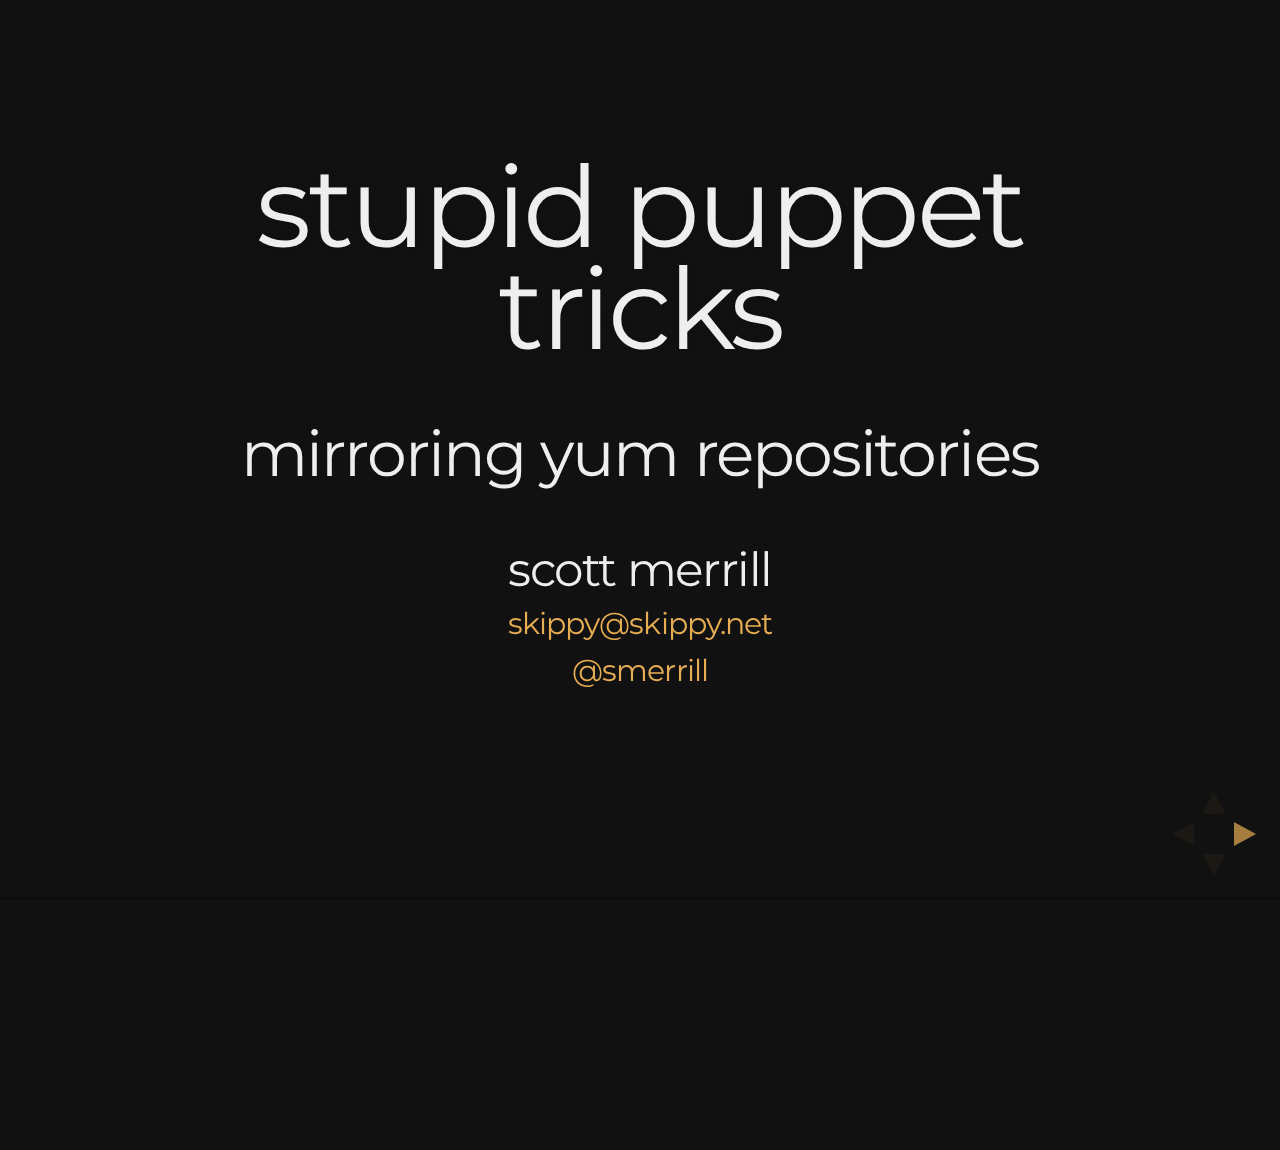
<file: centos-dojo-2014/index.html>
<!doctype html>
<html lang="en">

	<head>
		<meta charset="utf-8">

		<title>Stupid Puppet Tricks</title>

		<meta name="description" content="A presentation at the Cincinnati CentOS Dojo, 2014">
		<meta name="author" content="Scott Merrill">

		<meta name="apple-mobile-web-app-capable" content="yes" />
		<meta name="apple-mobile-web-app-status-bar-style" content="black-translucent" />

		<meta name="viewport" content="width=device-width, initial-scale=1.0, maximum-scale=1.0, user-scalable=no">

		<link rel="stylesheet" href="css/reveal.min.css">
		<link rel="stylesheet" href="css/theme/night.css" id="theme">

		<!-- For syntax highlighting -->
		<link rel="stylesheet" href="lib/css/zenburn.css">

		<!-- If the query includes 'print-pdf', include the PDF print sheet -->
		<script>
			if( window.location.search.match( /print-pdf/gi ) ) {
				var link = document.createElement( 'link' );
				link.rel = 'stylesheet';
				link.type = 'text/css';
				link.href = 'css/print/pdf.css';
				document.getElementsByTagName( 'head' )[0].appendChild( link );
			}
		</script>

		<!--[if lt IE 9]>
		<script src="lib/js/html5shiv.js"></script>
		<![endif]-->
	</head>

	<body>

		<div class="reveal">

			<!-- Any section element inside of this container is displayed as a slide -->
			<div class="slides">
							<section>
							<h1>stupid puppet tricks</h1>
							<p>&nbsp;</p>
							<h2>mirroring yum repositories</h2>
							<p>&nbsp;</p>
							<h3>scott merrill</h3>
							<h4><a href="mailto:skippy@skippy.net">skippy@skippy.net</a></h4>
							<h4><a href="https://twitter.com/smerrill">@smerrill</a></h4>
							</section>

							<section>
							<h1>about me</h1>
							<p>&nbsp;</p>
							<h2><a href="https://www.covermymeds.com/">CoverMyMeds</a></h2>
							<h4>automate all the things!</h4>
							<h4>puppet, red hat, apache, ruby</h4>
							</section>

							<section>
							<h1>the problem</h1>
							<h3>we want a local yum mirror</h3>
							</section>
							
							<section>
							<h2>devil's in the details</h2>
							<ul>
											<li>multiple repositories</li>
											<li>no EPEL dependency</li>
											<li>a web server</li>
											<li>maintainability</li>
											<li>reproducability</li>
							</ul>
							</section>

							<section>
							<h1>a solution!</h1>
							<p>&nbsp;</p>
							<h2>cron jobs</h2>
							</section>

							<section>
							<h1>cool, but . . .</h1>
							<ul>
											<li>too manual</li>
											<li>hard to repeat</li>
							</ul>
							</section>

							<section>
							<h1>a better solution!</h1>
							<h2><a href="http://www.puppetlabs.com/puppet">puppet</a></h2>
							</section>

							<section>
							<h1>break it down</h1>
							<ul>
											<li>smallest logical unit</li>
											<li>focus on reusability</li>
											<li>what about locally-populated repos?</li>
							</ul>
							</section>

							<section>
							<h1>reposync</h1>
							<ul>
											<li>puppet defined type</li>
											<li>parameters control options</li>
											<li>instantiate as needed</li>
											<li><code>/usr/bin/reposync</code> from <strong>yum-utils</strong> package</li>
											<li>mirrors remote repo to local directory</li>
									
							</ul>
							</section>

							<section>
							<h1>define</h1>
							<p>&nbsp;</p>
							<pre><code>define reposync (
  $path    = "/var/yumrepos/${name}",
  $owner   = root,
  $group   = root,
  $cache   = "/var/cache/reposync/${name}",
  $comps   = true,
  $gpg     = true,
  $newest  = false,
  $plugins = true,
  $source  = false,
  $hour    = 5,
  $minute  = 10,
)
{</code></pre>
							</section>

							<section>
							<h1>instantiate</h1>
							<p>&nbsp;</p>
							<pre><code>reposync { 'rhel-6-server':
  path   => '/pub/repos/rhel6',
  source => true,
  hour   => 4,
}</code></pre>
							</section>
							
							<section>
							<h1>look! a cron job</h1>
							<pre><code>  $cmd = "/usr/bin/reposync -r ${name} -p ${path} -e ${cache} -q"
  $args = "${_comps} ${_plugins} ${_gpg} ${_newest} ${_source}"

  cron { "reposync-${name}":
    ensure  => present,
    command => "${cmd} ${args}",
    hour    => $hour,
    minute  => $minute,
    user    => $owner,
  }</code></pre>
							</section>

							<section>
							<h1>creatrepo</h1>
							<ul>
											<li>puppet defined type</li>
											<li>parameters control options</li>
											<li>instantiate as needed</li>
											<li><code>/usr/bin/createrepo</code> from <strong>createrepo</strong> package</li>
											<li>creates repo metadata</li>
							</ul>
							</section>

							<section>
							<h1>define</h1>
							<p>&nbsp;</p>
							<pre><code>define createrepo (
  $path    = "/var/repo/${name}",
  $cache   = "/var/cache/createrepo/${name}",
  $owner   = root,
  $group   = root,
  $workers = $::processorcount,
  $hour    = 6,
  $minute  = 15,
) {</code></pre>
							</section>

							<section>
							<h1>instantiate</h1>
							<p>&nbsp;</p>
							<pre><code>createrepo { 'rhel-6-server':
  hour => 2,
}</code></pre>
							</section>
							
							<section>
							<h1>another cron job!</h1>
							<pre><code>  $cmd = '/usr/bin/createrepo'
  $args = "-q -c ${cache} --simple-md-filenames --deltas --workers ${workers}"

  cron { "update-createrepo-${name}":
    command => "${cmd} ${args} --update ${path}",
    user    => $owner,
    hour    => $hour,
    minute  => $minute,
  }</code></pre>
							</section>
							
							<section>
							<h1>web server</h1>
							<ul>
											<li><a href="https://forge.puppetlabs.com/puppetlabs/apache">https://forge.puppetlabs.com/puppetlabs/apache</a></li>
											<li>Officially supported module:<br />
											<a href="https://forge.puppetlabs.com/support">https://forge.puppetlabs.com/supported</a></li>
							</ul>
							<pre><code>apache::vhost { $::fqdn:
  access_log_file    => "${::fqdn}.log",
  docroot            => '/pub/repos',
  servername         => $::fqdn,
}</code></pre>
							<h4>or nginx. . . </h4>
							</section>

							<section>
							<h1>rock and roll</h1>
							<h3>as many mirrors as we want!</h3>
							<pre><code>reposync { 'rhel-6-server':
  path   => '/pub/repos/rhel6',
  source => true,
  hour   => 4,
  minute => 15,
}

createrepo { 'rhel-6-server':
  hour   => 4,
  minute => 30,
}</code></pre>
							<h3>. . . just copy and paste . . .</h3>
							<h3>. . .and manually change some values . . .</h3>
							</section>

							<section>
							<h1>shortcomings</h1>
							<ul>
								<li>lots of redundancy</li>
								<li>lots of fiddling</li>
								<li>hard to integrate with hiera</li>
								<li>not very puppet-y</li>
							</ul>
							</section>	

							<section>
							<h1>a better</h1>
							<h1>better solution</h1>
							</section>

							<section>
							<h1>more puppet-y</h1>
							<ul>
								<li>combine reposync and createrepo</li>
								<li>forget locally-populated repos</li>
								<li>more hiera friendly</li>
							</ul>
							</section>

							<section>
							<h1>repomirror</h1>
							<p>&nbsp;</p>
							<pre><code>define repomirror (
  $path       = "/var/repomirror/${name}",
  $owner      = root,
  $group      = root,
  $cache      = "/var/cache/repomirror/${name}",
  $arch       = $::architecture,
  $comps      = true,
  $delete     = false,
  $gpg        = true,
  $newest     = false,
  $norepopath = false,
  $plugins    = true,
  $source     = false,
  $workers    = $::processorcount,
  $hour       = 5,
  $minute     = 10,
) {</code></pre>
							</section>

							<section>
							<h1>one big cron job</h1>
							<p>&nbsp;</p>
							<pre><code>  $r_cmd = "/usr/bin/reposync -r ${name} -p ${path} -e ${cache} -q"
  $r_args = "-a ${arch} ${_comps} ${_delete} ${_gpg} ${_newest} ${_norepo} ${_plugins} ${_source}"

  $c_cmd = '/usr/bin/createrepo'
  $c_args = "-q -c ${cache} --simple-md-filenames --deltas --workers ${workers}"

  cron { "repomirror-${name}":
    ensure  => present,
    command => "${r_cmd} ${r_args} &amp;&amp; ${c_cmd} ${c_args} --update ${path}",
    hour    => $hour,
    minute  => $minute,
    user    => $owner,
  }</code></pre>
							</section>
							<section>
							<h1>hiera</h1>
							<p>&nbsp;</p>
							<pre><code>class yum_mirror ( $repos ) {
  validate_hash( $repos )
  create_resources( repomirror, $repos )
}
</code></pre>
							<pre><code>---
yum_mirror::repos:
  base:
    path: /pub/repos/centos6
    hour: 5
    minute: 15
  extras:
    path: /pub/repos/centos6-extras
    hour: 5
    minute: 30
</code></pre>
							</section>

							<section>
							<p><a href="https://github.com/covermymeds.com/puppet-repomirror">https://github.com/covermymeds/puppet-repomirror</a></p>
							</section>

							<section>
							<h1>thank you!</h1>
							</section>
			</div>

		</div>

		<script src="lib/js/head.min.js"></script>
		<script src="js/reveal.min.js"></script>

		<script>

			// Full list of configuration options available here:
			// https://github.com/hakimel/reveal.js#configuration
			Reveal.initialize({
				controls: true,
				progress: true,
				history: true,
				center: true,

				theme: Reveal.getQueryHash().theme, // available themes are in /css/theme
				transition: Reveal.getQueryHash().transition || 'default', // default/cube/page/concave/zoom/linear/fade/none

				// Parallax scrolling
				// parallaxBackgroundImage: 'https://s3.amazonaws.com/hakim-static/reveal-js/reveal-parallax-1.jpg',
				// parallaxBackgroundSize: '2100px 900px',

				// Optional libraries used to extend on reveal.js
				dependencies: [
					{ src: 'lib/js/classList.js', condition: function() { return !document.body.classList; } },
					{ src: 'plugin/markdown/marked.js', condition: function() { return !!document.querySelector( '[data-markdown]' ); } },
					{ src: 'plugin/markdown/markdown.js', condition: function() { return !!document.querySelector( '[data-markdown]' ); } },
					{ src: 'plugin/highlight/highlight.js', async: true, callback: function() { hljs.initHighlightingOnLoad(); } },
					{ src: 'plugin/zoom-js/zoom.js', async: true, condition: function() { return !!document.body.classList; } },
					{ src: 'plugin/notes/notes.js', async: true, condition: function() { return !!document.body.classList; } }
				]
			});

		</script>

	</body>
</html>
</file>
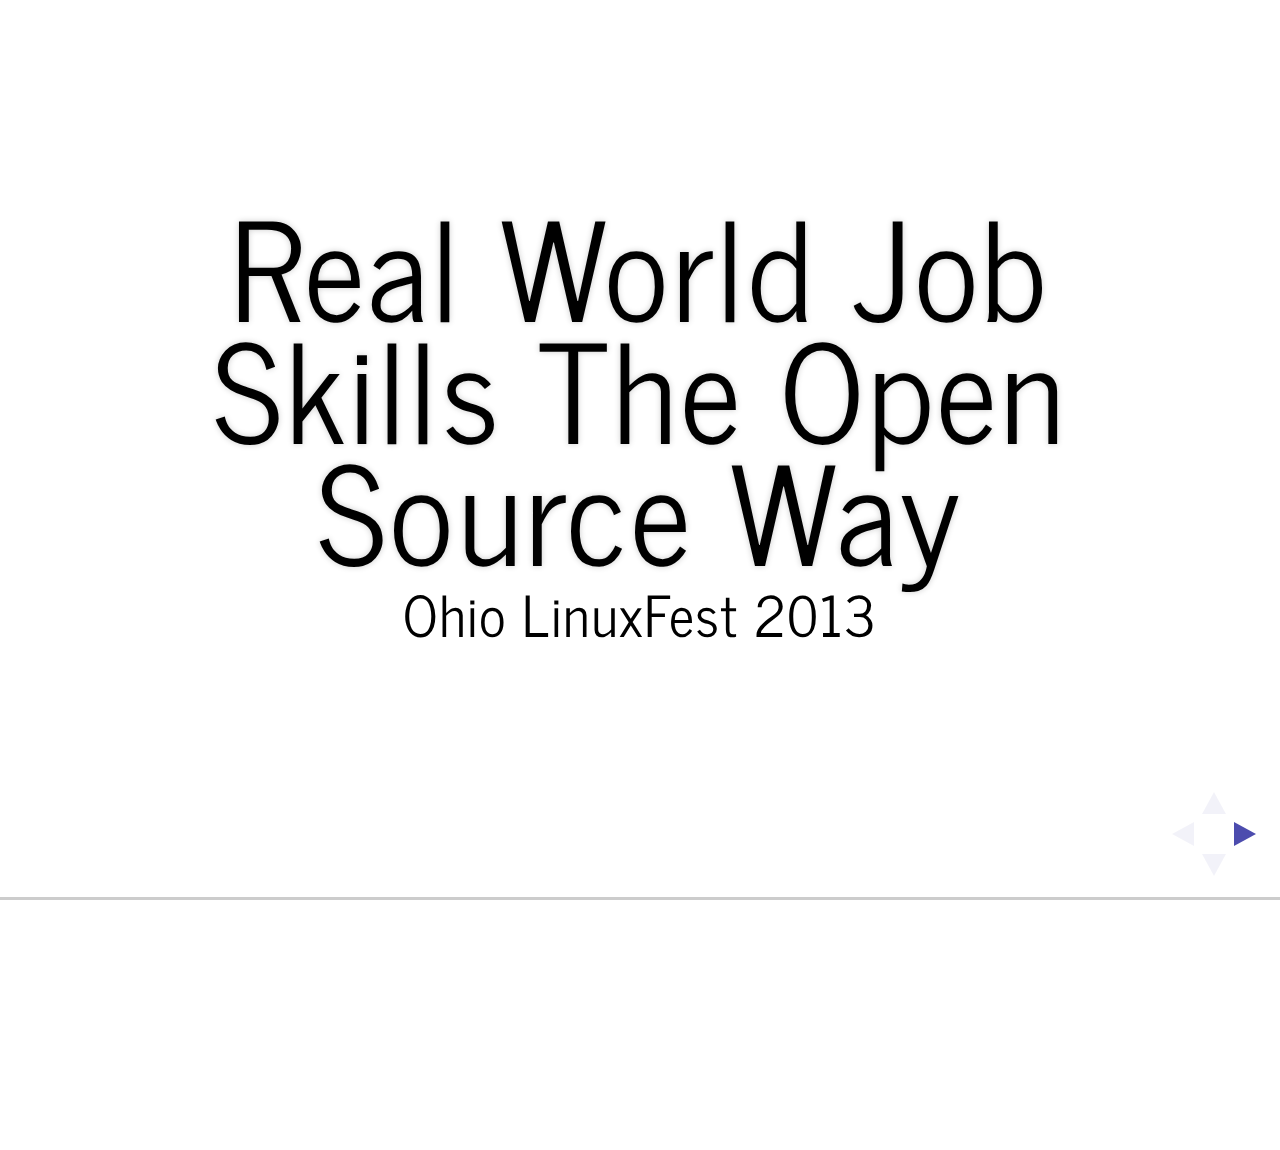
<file: OLF/2013/index.html>
<!doctype html>
<html lang="en">
<head>
	<meta charset="utf-8">
	<title>Real World Job Skills the Open Source Way</title>
	<meta name="description" content="Real World Job Skills the Open Source Way">
	<meta name="author" content="Scott Merrill">
	<meta name="apple-mobile-web-app-capable" content="yes" />
	<meta name="apple-mobile-web-app-status-bar-style" content="black-translucent" />
	<meta name="viewport" content="width=device-width, initial-scale=1.0, maximum-scale=1.0, user-scalable=no">
	<link rel="stylesheet" href="css/reveal.min.css">
	<link rel="stylesheet" href="css/theme/simple.css" id="theme">
	<!-- For syntax highlighting -->
	<link rel="stylesheet" href="lib/css/zenburn.css">
	<!-- If the query includes 'print-pdf', use the PDF print sheet -->
	<script>                        document.write( '<link rel="stylesheet" href="css/print/' + ( window.location.search.match( /print-pdf/gi ) ? 'pdf' : 'paper' ) + '.css" type="text/css" media="print">' );
	</script>
	<!--[if lt IE 9]>
	<script src="lib/js/html5shiv.js"></script>
	<![endif]-->
</head>
<body>
<div class="reveal">
<!-- Any section element inside of this container is displayed as a slide -->
<div class="slides">
<section>
<h1>Real World Job Skills The Open Source Way</h1>
<h3>Ohio LinuxFest 2013</h3>
</section>

<section>
<h1>Scott Merrill</h1>
<h2>skippy@skippy.net</h2>
<h2>@smerrill</h2>
</section>

<section>
<h1>About Me</h1>
<ul>
<li>Linux user since 1999</li>
<li>First recorded bug report: 2004</li>
<li>Bug reports -&gt; Documentation -&gt; Code</li>
<li>involved with COLUG and OLF</li>
<li>Linux engineer at Nationwide</li>
</ul>
</section>

<section>
<h1>Open Source</h1>
<h3>Yay!</h3>
	<aside class="notes">
	<ul>
	<li>So much technology</li>
	<li>Mainstream stuff: Linux, web, mobile</li>
	<li>Niches: embedded, even mainframe!</li>
	<li>lots of projects solving similar problems in very different ways</li>
	</ul>
</section>

<section>
<h1>Where to play</h1>
<p>&nbsp;</p>
<ul>
<li>Amazon EC2</li>
<li>Rackspace</li>
<li>Digital Ocean</li>
<li>VirtualBox</li>
<li>KVM</li>
</ul>
	<aside class="notes">
		<p>so many places to play with open source technologies</p>
	</aside>
</section>

<section>
<h1>No Excuse</h1>
<h3>Learn a little about a lot</h3>
<aside class="notes">
	<ul>
	<li>Sysadmins need to know a little SQL, a little programming</li>
	<li>Developers need to know a little Linux</li>
	<li>Specialization is good, generalization is better</li>
	</ul>
</aside>
</section>

<section>
<h1>Core</h1>
<h1>Competencies</h1>
<ul>
<li>Infrastructure</li>
<li>Development</li>
<li>Databases</li>
</ul>
</section>

<section>
	<section>
	<h2>Linux</h2>
	<h3> &gt; 250 distributions</h3>
	<aside class="notes">
		<ul>
		<li>Wikipedia lists more than 250 distinct Linux distributions</li>
		<li>Plus all the BSDs, and other free / open operating systems</li>
		</ul>
	</aside>
	</section>

	<section>
	<p>64 Studio </p>
	<p>ALT Linux </p>
	<p>AUSTRUMI </p>
	<p>Alpine Linux </p>
	<p>Annvix </p>
	<p>Antergos Linux </p>
	<p>Arch Linux </p>
	<p>ArchBang </p>
	<p>Asianux </p>
	<p>Atomix </p>
	</section>

	<section>
	<p>Aurora </p>
	<p>Aurora SPARC Linux </p>
	<p>BLAG Linux and GNU </p>
	<p>BackBox </p>
	<p>BackTrack </p>
	<p>Baltix </p>
	<p>BasicLinux </p>
	<p>Berry Linux </p>
	<p>Bharat Operating System Solutions </p>
	<p>Bifrost </p>
	</section>

	<section>
	<p>Billix </p>
	<p>BlankOn </p>
	<p>Bodhi Linux </p>
	<p>Buildix </p>
	<p>CRUX </p>
	<p>Caixa Mágica </p>
	<p>Calculate Linux </p>
	<p>Caldera OpenLinux </p>
	<p>Canaima </p>
	<p>CentOS </p>
	</section>

	<section>
	<p>Chakra Linux </p>
	<p>Chromium OS </p>
	<p>ClearOS </p>
	<p>Corel Linux </p>
	<p>Coyote Linux </p>
	<p>CrunchBang Linux </p>
	<p>DAVIX </p>
	<p>DD-WRT </p>
	<p>DNALinux </p>
	<p>DSLinux </p>
	</section>

	<section>
	<p>Damn Small Linux </p>
	<p>DeLi Linux </p>
	<p>Devil-Linux </p>
	<p>Dreamlinux </p>
	<p>ELinOS </p>
	<p>EasyPeasy </p>
	<p>EduLinux </p>
	<p>Edubuntu </p>
	<p>Element OS </p>
	<p>Elementary OS </p>
	</section>

	<section>
	<p>Elive </p>
	<p>Emmabuntüs </p>
	<p>Emnix </p>
	<p>EnGarde Secure Linux </p>
	<p>FREESCO </p>
	<p>Familiar Linux </p>
	<p>Feather Linux </p>
	<p>Fedora </p>
	<p>Fermi Linux LTS </p>
	<p>Finnix </p>
	</section>

	<section>
	<p>Foresight Linux </p>
	<p>Freespire </p>
	<p>Frugalware </p>
	<p>Frugalware Linux </p>
	<p>Fuduntu </p>
	<p>GeeXboX </p>
	<p>GendBuntu </p>
	<p>Gentoox </p>
	<p>Gibraltar </p>
	<p>GoboLinux </p>
	<p>Gobuntu </p>
	</section>

	<section>
	<p>Goobuntu </p>
	<p>Guadalinex </p>
	<p>HP Mi </p>
	<p>Hanthana </p>
	<p>Hikarunix </p>
	<p>HostGIS </p>
	<p>IPCop </p>
	<p>Impi Linux </p>
	<p>Instant WebKiosk </p>
	<p>Iskolinux </p>
	<p>Jlime </p>
	</section>

	<section>
	<p>Joli OS </p>
	<p>K12LTSP </p>
	<p>Kaella </p>
	<p>Kali Linux </p>
	<p>Kanotix </p>
	<p>Karoshi </p>
	<p>KateOS </p>
	<p>KnoppMyth </p>
	<p>Knopperdisk </p>
	<p>Knoppix </p>
	<p>Kororaa </p>
	</section>

	<section>
	<p>Kubuntu </p>
	<p>Kuki Linux </p>
	<p>Kurumin </p>
	<p>LEAF Project </p>
	<p>LOUD </p>
	<p>LiMux </p>
	<p>Lightweight Portable Security(LPS)[118] </p>
	<p>Linkat </p>
	<p>Linpus Linux </p>
	<p>Linspire </p>
	<p>Linux Deepin </p>
	</section>

	<section>
	<p>Linux Mint </p>
	<p>Linux Mint Debian Edition </p>
	<p>Linux Router Project </p>
	<p>LinuxBBQ </p>
	<p>LinuxMCE </p>
	<p>LinuxTLE </p>
	<p>LliureX </p>
	<p>Lubuntu </p>
	<p>Lunar Linux </p>
	<p>Lycoris Desktop/LX</p>
	<p>MAX </p>
	</section>

	<section>
	<p>MCC Interim Linux </p>
	<p>MEPIS </p>
	<p>Maemo </p>
	<p>Mageia </p>
	<p>Mandriva Linux </p>
	<p>Manjaro Linux </p>
	<p>MintPPC </p>
	<p>Miracle Linux </p>
	<p>MkLinux </p>
	<p>Mobilinux </p>
	<p>Moblin </p>
	</section>

	<section>
	<p>Molinux </p>
	<p>MontaVista Linux </p>
	<p>Moon OS </p>
	<p>MuLinux </p>
	<p>Musix GNU/Linux </p>
	<p>MythDora </p>
	<p>Mythbuntu </p>
	<p>NASLite </p>
	<p>Neopwn </p>
	<p>NepaLinux </p>
	<p>Netrunner </p>
	</section>

	<section>
	<p>Network Security Toolkit </p>
	<p>NimbleX </p>
	<p>Nitix </p>
	<p>Nova </p>
	<p>Ojuba Linux </p>
	<p>OpenGEU </p>
	<p>OpenWrt </p>
	<p>OpenZaurus </p>
	<p>Oracle Linux </p>
	<p>PCLinuxOS </p>
	<p>PS2 Linux </p>
	</section>

	<section>
	<p>Parabola GNU/Linux </p>
	<p>Pardus </p>
	<p>Parsix </p>
	<p>Pentoo </p>
	<p>Peppermint OS </p>
	<p>Pinguy OS </p>
	<p>Platypux </p>
	<p>Porteus </p>
	<p>Poseidon Linux </p>
	<p>Puppy Linux </p>
	<p>PureOS </p>
	</section>

	<section>
	<p>Qimo 4 Kids </p>
	<p>Qubes OS </p>
	<p>Red Flag Linux </p>
	<p>Red Hat Enterprise Linux </p>
	<p>Red Hat Linux </p>
	<p>Rocks Cluster Distribution </p>
	<p>Russian Fedora Remix </p>
	<p>Rxart </p>
	<p>SME Server </p>
	<p>SUSE Linux </p>
	<p>Sabayon Linux </p>
	</section>

	<section>
	<p>Sabily </p>
	<p>Sacix </p>
	<p>SalineOS </p>
	<p>Salix OS </p>
	<p>Scientific Linux </p>
	<p>Sentry Firewall </p>
	<p>Siduction </p>
	<p>Skolelinux </p>
	<p>Slackintosh </p>
	<p>Slamd64 </p>
	<p>Slax </p>
	</section>

	<section>
	<p>SliTaz GNU/Linux </p>
	<p>Smallfoot </p>
	<p>SmoothWall </p>
	<p>Softlanding Linux System </p>
	<p>SolusOS </p>
	<p>SolydXK </p>
	<p>Sorcerer </p>
	<p>Source Mage GNU/Linux </p>
	<p>Stable Hybrid Release </p>
	<p>Sunwah Linux </p>
	<p>Super OS </p>
	</section>

	<section>
	<p>SuperGamer </p>
	<p>Symphony OS </p>
	<p>SystemRescueCD </p>
	<p>TAILS </p>
	<p>Thinstation </p>
	<p>Tin Hat Linux </p>
	<p>Tinfoil Hat Linux </p>
	<p>Tiny Core Linux </p>
	<p>TinyMe </p>
	<p>Topologilinux </p>
	<p>Tor-ramdisk </p>
	</section>

	<section>
	<p>Trinity Rescue Kit </p>
	<p>Trisquel </p>
	<p>TrixBox </p>
	<p>Trustix </p>
	<p>Turbolinux </p>
	<p>TurnKey Linux Virtual Appliance Library </p>
	<p>UberStudent </p>
	<p>Ubuntu </p>
	<p>Ubuntu GNOME </p>
	<p>Ubuntu JeOS </p>
	<p>Ubuntu Mobile </p>
	</section>

	<section>
	<p>Ubuntu Netbook Edition </p>
	<p>Ubuntu Server </p>
	<p>Ubuntu Studio </p>
	<p>Ubuntu TV </p>
	<p>Ubuntu Touch </p>
	<p>Ubuntu for Android </p>
	<p>UbuntuKylin </p>
	<p>Ulteo </p>
	<p>Unity Linux </p>
	<p>Univention Corporate Server </p>
	<p>Ututo </p>
	</section>

	<section>
	<p>VectorLinux </p>
	<p>VidaLinux </p>
	<p>Vine Linux </p>
	<p>Vinux </p>
	<p>Vyatta </p>
	<p>Webconverger </p>
	<p>Wolvix </p>
	<p>Xange </p>
	<p>Xubuntu </p>
	<p>YOPER </p>
	<p>Yellow Dog Linux </p>
	</section>

	<section>
	<p>Yggdrasil Linux/GNU/X </p>
	<p>Zentyal </p>
	<p>Zenwalk </p>
	<p>ZevenOS </p>
	<p>ZipSlack </p>
	<p>aLinux </p>
	<p>aptosid </p>
	<p>cAos Linux </p>
	<p>dyne:bolic </p>
	<p>fli4l </p>
	<p>funtoo </p>
	</section>

	<section>
	<p>gOS </p>
	<p>grml </p>
	<p>paldo GNU/Linux </p>
	<p>rPath </p>
	<p>simpleLinux </p>
	<p>tomsrtbt </p>
	<p>xPUD </p>
	</section>
</section>

<section>
	<section>
	<h2>Development</h2>
	<p>&nbsp;<p>
	<h3>&gt; 70 languages</h3>
	<h4>Not counting frameworks</h4>
	<aside class="notes">
		<ul>
		<li>Wikipedia list of "open source" languages</li>
		<li>some very popular, some very niche</li>
		</ul>
	</aside>
	</section>

	<section>
	<p>ALGOL 68G </p>
	<p>BWK awk </p>
	<p>Bigloo </p>
	<p>BiwaScheme </p>
	<p>CSNOBOL4 </p>
	<p>Candle </p>
	<p>Chicken </p>
	<p>Clang/LLVM </p>
	<p>Clojure </p>
	<p>Clojure-Py </p>
	<p>ClojureCLR </p>
	</section>

	<section>
	<p>ClojureScript </p>
	<p>Dart </p>
	<p>EGL </p>
	<p>ELLA ALGOL 68 </p>
	<p>Emacs Lisp </p>
	<p>Erlang </p>
	<p>F# </p>
	<p>Free Poplog </p>
	<p>GCC </p>
	<p>GNAT </p>
	<p>GNU Prolog </p>
	</section>

	<section>
	<p>GNU Smalltalk </p>
	<p>Gambit </p>
	<p>Gc </p>
	<p>Gforth </p>
	<p>Glasgow Haskell Compiler (GHC) </p>
	<p>Guile </p>
	<p>Harbour </p>
	<p>Haskell User's Gofer System </p>
	<p>Helium </p>
	<p>IcedTea </p>
	<p>Icon </p>
	</section>

	<section>
	<p>IronPython </p>
	<p>IronRuby </p>
	<p>JRuby </p>
	<p>JScheme </p>
	<p>Jython </p>
	<p>Kawa </p>
	<p>Lua </p>
	<p>MINT </p>
	<p>Mac Ruby </p>
	<p>Mono </p>
	<p>Obix </p>
	</section>

	<section>
	<p>Opa </p>
	<p>Open Firmware </p>
	<p>OpenCOBOL </p>
	<p>PHP </p>
	<p>Perl </p>
	<p>Pforth </p>
	<p>Pharo </p>
	<p>Pike </p>
	<p>PyPy </p>
	<p>Python </p>
	<p>Racket </p>
	</section>

	<section>
	<p>Regina </p>
	<p>Rubinius </p>
	<p>Ruby MRI </p>
	<p>Ruby.NET </p>
	<p>Rust </p>
	<p>SWI-Prolog </p>
	<p>Scala </p>
	<p>Scsh </p>
	<p>SpiderMonkey </p>
	<p>Squeak </p>
	<p>Tcl/Tk </p>
	</section>

	<section>
	<p>TypeScript </p>
	<p>V8 </p>
	<p>Vala </p>
	<p>WebKit JavaScriptCore </p>
	<p>XRuby </p>
	<p>YARV </p>
	<p>ash </p>
	<p>bash </p>
	<p>gawk </p>
	<p>ksh93 </p>
	<p>mawk </p>
	<p>nhc98 </p>
	</section>
</section>

<section>
	<section>
	<h2>Databases</h2>
	<h3>&gt; 70 databases</h3>
	<aside class="notes">
		<ul>
		<li>Wikipedia list of "open source database systems"</li>
		<li>Lots of options</li>
		<li>established players, plus up-and-comers</li>
		</ul>
	</aside>
	</section>

	<section>
	<p>Apache Accumulo</p>
	<p>Apache Cassandra</p>
	<p>Apache Derby</p>
	<p>Apache HBase</p>
	<p>BaseX</p>
	<p>Berkeley DB</p>
	<p>BlackRay</p>
	<p>C-Store</p>
	<p>CSQL</p>
	<p>CUBRID</p>
	<p>Calpont</p>
	</section>

	<section>
	<p>Cdb</p>
	<p>CouchDB</p>
	<p>Couchbase Server</p>
	<p>Dataphor</p>
	<p>Db4o</p>
	<p>Dbm</p>
	<p>Drizzle</p>
	<p>EXist</p>
	<p>EnterpriseDB</p>
	<p>Firebird </p>
	</section>

	<section>
	<p>FleetDB</p>
	<p>FlockDB</p>
	<p>Fyracle</p>
	<p>GCstar</p>
	<p>GNOME-DB</p>
	<p>GT.M</p>
	<p>Gadfly</p>
	<p>H-Store</p>
	<p>H2</p>
	<p>HSQLDB</p>
	<p>Hibari</p>
	</section>

	<section>
	<p>Hypertable</p>
	<p>InfiniDB</p>
	<p>Infobright</p>
	<p>Ingres</p>
	<p>JGnash</p>
	<p>Kexi</p>
	<p>LucidDB</p>
	<p>MSQL-JDBC</p>
	<p>Maatkit</p>
	<p>MariaDB</p>
	<p>MemcacheDB</p>
	</section>

	<section>
	<p>Metakit</p>
	<p>Mnesia</p>
	<p>MonetDB</p>
	<p>MongoDB</p>
	<p>Mozilla Raindrop</p>
	<p>MySQL</p>
	<p>Neo4j</p>
	<p>Neo</p>
	<p>NeoDatis ODB</p>
	<p>OpenQM</p>
	<p>OrientDB</p>
	</section>

	<section>
	<p>Perst</p>
	<p>PostgreSQL</p>
	<p>RRDtool</p>
	<p>Rasdaman</p>
	<p>Redis</p>
	<p>Rel (DBMS)</p>
	<p>SQLite</p>
	<p>SciDB</p>
	<p>Sedna</p>
	<p>Shapado</p>
	<p>SmallSQL</p>
	</section>

	<section>
	<p>Sones GraphDB</p>
	<p>Strozzi NoSQL</p>
	<p>Tarantool</p>
	<p>TokuDB</p>
	<p>TokuMX</p>
	<p>TreapDB</p>
	<p>TxtSQL</p>
	<p>Virtuoso Universal Server</p>
	<p>VoltDB</p>
	<p>Zope Object Database</p>
	</section>
</section>

<section>
<h1>And more!</h1>
	<aside class="notes">
	<ul>
	<li>Configuration Management: Puppet, Chef</li>
	<li>Middleware and Application Servers</li>
	<li>Language Frameworks: node, CakePHP, etc</li>
	<li>version control: git, subversion</li>
	<li>Virtualization: Vagrant, Packer, Docker</li>
	</ul>
</section>

<section>
<h1>Other Technical Skills</h1>
<aside class="notes">
	<ul>
	<li>Ancillary / peripheral skills</li>
	<li>required for successful open source leadership</li>
	<li>help you stand out professionally</li>
	</ul>
</aside>
</section>

<section>
<h2>Bug reports</h2>
<p>&nbsp;</p>
<p>A lot harder than it sounds</p>
	<aside class="notes">
	<ul>
	<li>Reproduce bugs</li>
	<li>Describe problems in detail</li>
	<li>Look at big picture, consider interactions</li>
	</ul>
	</aside>
</section>

<section>
<h2>Documentation</h2>
<p>&nbsp;</p>
<p>Desperately needed by most projects</p>
	<aside class="notes">
	<ul>
	<li>Requires in-depth knowledge</li>
	<li>Requires discipline</li>
	</ul>
	</aside>
</section>

<section>
<h2>Packaging</h2>
<p>&nbsp;</p>
<p>Remember all those Linux distributions?</p>
	<aside class="notes">
	<ul>
	<li>Ease installation</li>
	<li>key component of automation</li>
	<li>Home-grown apps installed within a company</li>
	</ul>
	</aside>
</section>

<section>
<h2>Support</h2>
<p>&nbsp;</p>
<p>Dealing with people<p>
	<aside class="notes">
	<ul>
	<li>Deal with customer-facing issues by interacting directly with customers</li>
	<li>Realtime or asynchronously: both are hard</li>
	<li>Language and culture issues always come into play</li>
	<li>Meet users where they are, not where you are</li>
	</ul>
	</aside>
</section>

<section>
<h2>Testing</h2>
<p>&nbsp;</p>
<p>Committment to quality</p>
	<aside class="notes">
	<ul>
	<li>Demonstrate your committment to solving problems the right way</li>
	<li>Break down problems into testable pieces</li>
	<li>Prove your work</li>
	</ul>
	</aside>
</section>

<section>
<h2>UX</h2>
<p>&nbsp;</p>
<p>Not just user interfaces</p>
	<aside class="notes">
	<ul>
	<li>Think about user experience in important ways</li>
	<li>Not just for websites or mobile apps</li>
	<li>Do you enjoy SELinux, or writing Postfix configs?</li>
	</ul>
</section>

<section>
<h1>Non-Technical Skills</h1>
<p>&nbsp;</p>
<p>Soft skills. People skills</p>
</section>

<section>
<h2>Problem Solving</h2>
<p>"It is tempting, if the only tool you have is a hammer, to treat everything as if it were a nail."<br />
<cite>Abraham Harold Maslow</cite></p>
	<aside class="notes">
	<ul>
	<li>more experience with more options</li>
	<li>build vs buy decisions have more input</li>
	<li>lateral thinking</li>
	</ul>
	</aside>
</section>

<section>
<h2>Communication</h2>
<p>"A word to the wise is infuriating."<br />
<cite>Hunter S. Thompson</cite></p>
	<aside class="notes">
	<ul>
	<li>writing, speaking, presenting</li>
	<li>build consensus</li>
	<li><strong>Open source advocacy</strong> at work</li>
	</ul>
	</aside>
</section>

<section>
<h2>Teamwork</h2>
<p>"Many hands make light work.<br />
<cite>John Heywood</cite></p>
	<aside class="notes">
	<ul>
	<li>Sharing, cooperation</li>
	<li>division of labor</li>
	<li>consesus building</li>
	</ul>
	</aside>
</section>

<section>
<h2>Networking</h2>
<p>"You win with people"<br />
<cite>Woody Hayes</cite></p>
	<aside class="notes">
	<ul>
	<li>Build a professional network</li>
	<li>People you know know the answers you need</li>
	<li>Help people find new jobs</li>
	<li>World Citizen: more culture, more ideas</li>
	</ul>
	</aside>
</section>

<section>
<h1>How To</h1>
	<aside class="notes">
	<ul>
	<li>Do you:</li>
	<li>link your GitHub / whatever accounts on your resume?</li>
	<li>Link to list of bugs you opened / resolved</li>
	<li>Link to documentation you've written</li>
	</ul>
	</aside>
</section>

<section>
<h1>????</h1>
</section>

<section>
<h1>Thanks!</h1>
</section>

</div> <!-- #slides -->
</div> <!-- #reveal -->
	<script src="lib/js/head.min.js"></script>
	<script src="js/reveal.min.js"></script>
	<script>
	// Full list of configuration options available here:
	// https://github.com/hakimel/reveal.js#configuration
	Reveal.initialize({
		controls: true,
		progress: true,
		history: true,
		center: true,
		theme: Reveal.getQueryHash().theme, // available themes are in /css/theme
		transition: Reveal.getQueryHash().transition || 'default', // default/cube/page/concave/zoom/linear/fade/none
		// Optional libraries used to extend on reveal.js
		dependencies: [
		{ src: 'lib/js/classList.js', condition: function() { return !document.body.classList; } },
		{ src: 'plugin/markdown/marked.js', condition: function() { return !!document.querySelector( '[data-markdown]' ); } },
		{ src: 'plugin/markdown/markdown.js', condition: function() { return !!document.querySelector( '[data-markdown]' ); } },
		{ src: 'plugin/highlight/highlight.js', async: true, callback: function() { hljs.initHighlightingOnLoad(); } },
		{ src: 'plugin/zoom-js/zoom.js', async: true, condition: function() { return !!document.body.classList; } },
		{ src: 'plugin/notes/notes.js', async: true, condition: function() { return !!document.body.classList; } }
		]
	});
	</script>
</body>
</html>
</file>
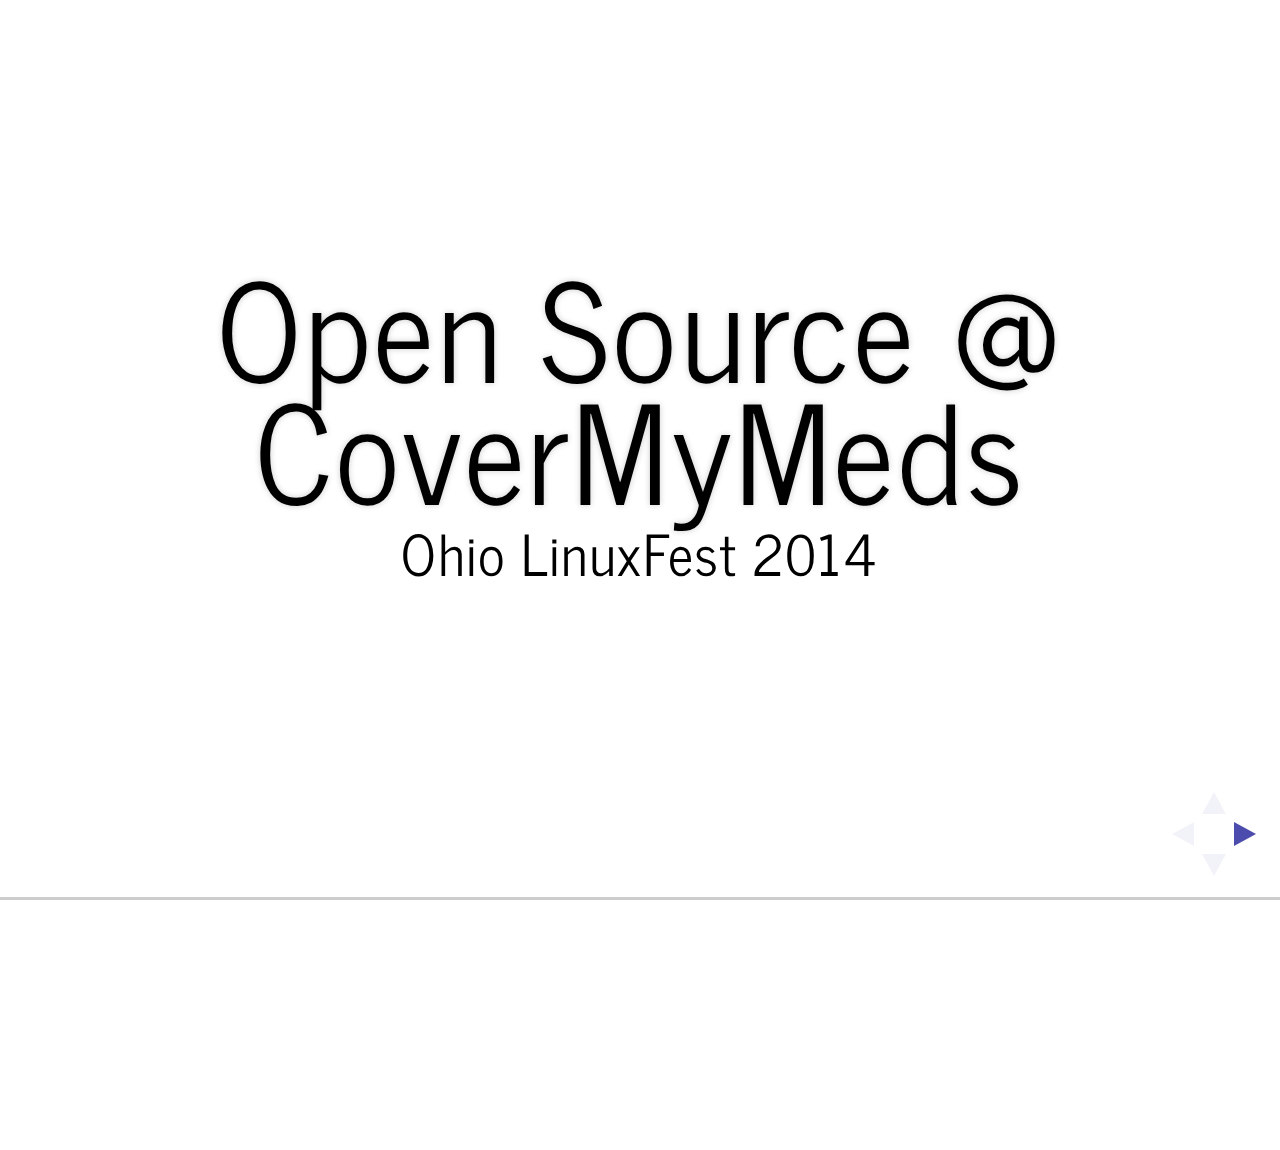
<file: OLF/2014/index.html>
<!doctype html>
<html lang="en">
<head>
	<meta charset="utf-8">
	<title>Open Source @ CoverMyMeds</title>
	<meta name="description" content="Open Source @ CoverMyMeds">
	<meta name="author" content="Scott Merrill">
	<meta name="apple-mobile-web-app-capable" content="yes" />
	<meta name="apple-mobile-web-app-status-bar-style" content="black-translucent" />
	<meta name="viewport" content="width=device-width, initial-scale=1.0, maximum-scale=1.0, user-scalable=no">
	<link rel="stylesheet" href="css/reveal.min.css">
	<link rel="stylesheet" href="css/theme/simple.css" id="theme">
	<!-- For syntax highlighting -->
	<link rel="stylesheet" href="lib/css/zenburn.css">
	<!-- If the query includes 'print-pdf', use the PDF print sheet -->
	<script>                        document.write( '<link rel="stylesheet" href="css/print/' + ( window.location.search.match( /print-pdf/gi ) ? 'pdf' : 'paper' ) + '.css" type="text/css" media="print">' );
	</script>
	<!--[if lt IE 9]>
	<script src="lib/js/html5shiv.js"></script>
	<![endif]-->
</head>
<body>
<div class="reveal">
<!-- Any section element inside of this container is displayed as a slide -->
<div class="slides">
<section>
<h1>Open Source @ CoverMyMeds</h1>
<h3>Ohio LinuxFest 2014</h3>
</section>

<section>
<h1>Scott Merrill</h1>
<h2>skippy@skippy.net</h2>
<h2>@smerrill</h2>
</section>

<section>
<h2>About Me</h2>
<ul>
<li>Linux user since 1999</li>
<li>First recorded bug report: 2004</li>
<li>Bug reports -&gt; Documentation -&gt; Code</li>
<li>involved with COLUG and OLF</li>
<li>Linux engineer at CoverMyMeds</li>
</ul>
</section>

<section>
<h2>Why Use Open Source?</h2>
<ul>
	<li class="fragment fade-in">free</li>
	<li class="fragment fade-in">easy</li>
	<li class="fragment fade-in">flexibility</li>
	<li class="fragment fade-in">community-vetted</li>
	<li class="fragment fade-in">fixable</li>
	<li class="fragment fade-in">no lock-in</li>
	<li class="fragment fade-in">innovation</li>
</ul>
<aside class="notes">
I asked my coworkers to share their reasons for using open source software:
<ul>
	<li>free, easy, flexible</li>
	<li>community-vetted, fixable, no lock-in</li>
	<li>innovation</li>
</ul>
</aside>
</section>

<section>
<blockquote>Ease of use is critical to solving problems quickly and not re-inventing wheels.</blockquote>
</section>

<section>
<blockquote>The prevalence of open source software prevents any one company -- a Microsoft, Sun, or Google from gaining too strong a hold over the entire field of software development.</blockquote>
</section>

<section>
<blockquote>Open source software allowed me to teach myself about systems and become a sysadmin without going into debt.</blockquote>
</section>

<section>
<h2>Why Create Open Source?</h2>
<ul>
	<li class="fragment fade-in">fun</li>
	<li class="fragment fade-in">feedback</li>
	<li class="fragment fade-in">reusability</li>
	<li class="fragment fade-in">prestige</li>
	<li class="fragment fade-in">recognition</li>
	<li class="fragment fade-in">freedom</li>
</ul>
<aside class="notes">
I asked my coworkers why they <strong>create</strong> open source software:
<ul>
	<li>fun (x2), feedback, reusability</li>
	<li>prestige, recognition, freedom</li>
</ul>
</aside>
</section>

<section>
<blockquote>open source software leads to collaboration</blockquote>
</section>

<section>
<blockquote>contributing to and consuming open source software invests in the development of people</blockquote>
</section>

<section>
<blockquote>Creating OSS benefits others</blockquote>
</section>

<section>
<h1>Business<br />Perspective</h1>
</section>

<section>
<blockquote>The companies that win have the best people.  The best technical people want to work with open source, so that is what we do.<br />
<br />
Publishing your projects is the PhD of open source.  Very few companies go this far, but that is when people get the most satisfaction out of it, so we make time to do it.</blockquote>
- Matt Scantland, co-founder
</section>

<section>
<h1>Thank you!</h1>
</section>

</div> <!-- #slides -->
</div> <!-- #reveal -->
	<script src="lib/js/head.min.js"></script>
	<script src="js/reveal.min.js"></script>
	<script>
	// Full list of configuration options available here:
	// https://github.com/hakimel/reveal.js#configuration
	Reveal.initialize({
		controls: true,
		progress: true,
		history: true,
		center: true,
		theme: Reveal.getQueryHash().theme, // available themes are in /css/theme
		transition: Reveal.getQueryHash().transition || 'default', // default/cube/page/concave/zoom/linear/fade/none
		// Optional libraries used to extend on reveal.js
		dependencies: [
		{ src: 'lib/js/classList.js', condition: function() { return !document.body.classList; } },
		{ src: 'plugin/markdown/marked.js', condition: function() { return !!document.querySelector( '[data-markdown]' ); } },
		{ src: 'plugin/markdown/markdown.js', condition: function() { return !!document.querySelector( '[data-markdown]' ); } },
		{ src: 'plugin/highlight/highlight.js', async: true, callback: function() { hljs.initHighlightingOnLoad(); } },
		{ src: 'plugin/zoom-js/zoom.js', async: true, condition: function() { return !!document.body.classList; } },
		{ src: 'plugin/notes/notes.js', async: true, condition: function() { return !!document.body.classList; } }
		]
	});
	</script>
</body>
</html>
</file>
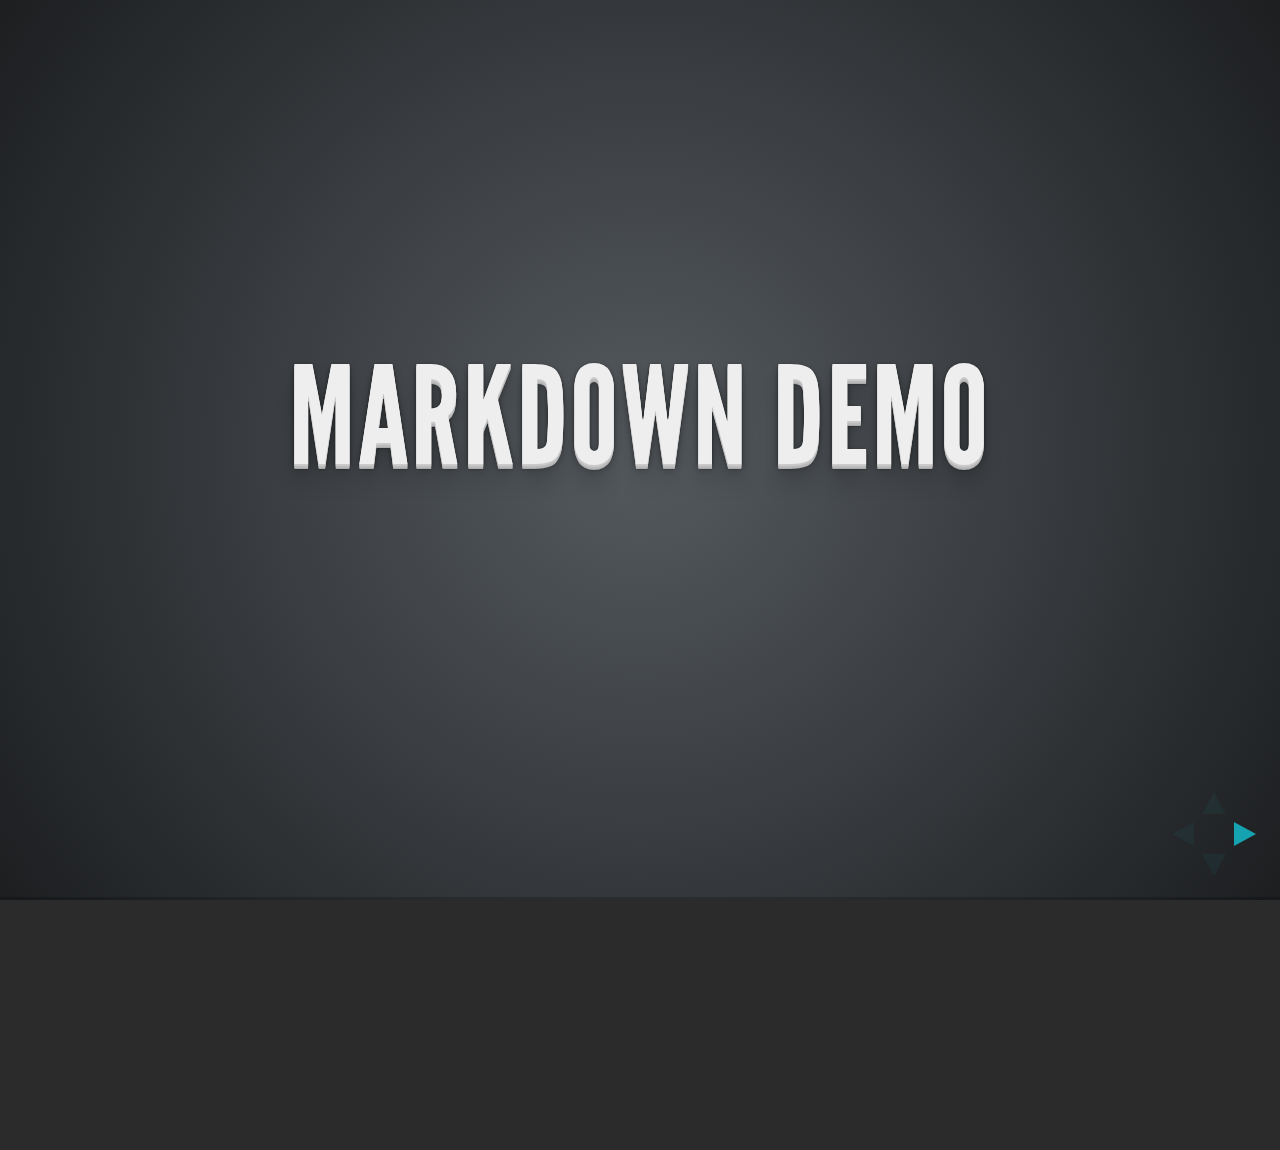
<file: centos-dojo-2014/plugin/markdown/example.html>
<!doctype html>
<html lang="en">

	<head>
		<meta charset="utf-8">

		<title>reveal.js - Markdown Demo</title>

		<link rel="stylesheet" href="../../css/reveal.css">
		<link rel="stylesheet" href="../../css/theme/default.css" id="theme">

        <link rel="stylesheet" href="../../lib/css/zenburn.css">
	</head>

	<body>

		<div class="reveal">

			<div class="slides">

                <!-- Use external markdown resource, separate slides by three newlines; vertical slides by two newlines -->
                <section data-markdown="example.md" data-separator="^\n\n\n" data-vertical="^\n\n"></section>

                <!-- Slides are separated by three dashes (quick 'n dirty regular expression) -->
                <section data-markdown data-separator="---">
                    <script type="text/template">
                        ## Demo 1
                        Slide 1
                        ---
                        ## Demo 1
                        Slide 2
                        ---
                        ## Demo 1
                        Slide 3
                    </script>
                </section>

                <!-- Slides are separated by newline + three dashes + newline, vertical slides identical but two dashes -->
                <section data-markdown data-separator="^\n---\n$" data-vertical="^\n--\n$">
                    <script type="text/template">
                        ## Demo 2
                        Slide 1.1

                        --

                        ## Demo 2
                        Slide 1.2

                        ---

                        ## Demo 2
                        Slide 2
                    </script>
                </section>

                <!-- No "extra" slides, since there are no separators defined (so they'll become horizontal rulers) -->
                <section data-markdown>
                    <script type="text/template">
                        A

                        ---

                        B

                        ---

                        C
                    </script>
                </section>

                <!-- Slide attributes -->
                <section data-markdown>
                    <script type="text/template">
                        <!-- .slide: data-background="#000000" -->
                        ## Slide attributes
                    </script>
                </section>

                <!-- Element attributes -->
                <section data-markdown>
                    <script type="text/template">
                        ## Element attributes
                        - Item 1 <!-- .element: class="fragment" data-fragment-index="2" -->
                        - Item 2 <!-- .element: class="fragment" data-fragment-index="1" -->
                    </script>
                </section>

                <!-- Code -->
                <section data-markdown>
                    <script type="text/template">
                        ```php
                        public function foo()
                        {
                            $foo = array(
                                'bar' => 'bar'
                            )
                        }
                        ```
                    </script>
                </section>

            </div>
		</div>

		<script src="../../lib/js/head.min.js"></script>
		<script src="../../js/reveal.js"></script>

		<script>

			Reveal.initialize({
				controls: true,
				progress: true,
				history: true,
				center: true,

				// Optional libraries used to extend on reveal.js
				dependencies: [
					{ src: '../../lib/js/classList.js', condition: function() { return !document.body.classList; } },
					{ src: 'marked.js', condition: function() { return !!document.querySelector( '[data-markdown]' ); } },
                    { src: 'markdown.js', condition: function() { return !!document.querySelector( '[data-markdown]' ); } },
                    { src: '../highlight/highlight.js', async: true, callback: function() { hljs.initHighlightingOnLoad(); } },
					{ src: '../notes/notes.js' }
				]
			});

		</script>

	</body>
</html>
</file>
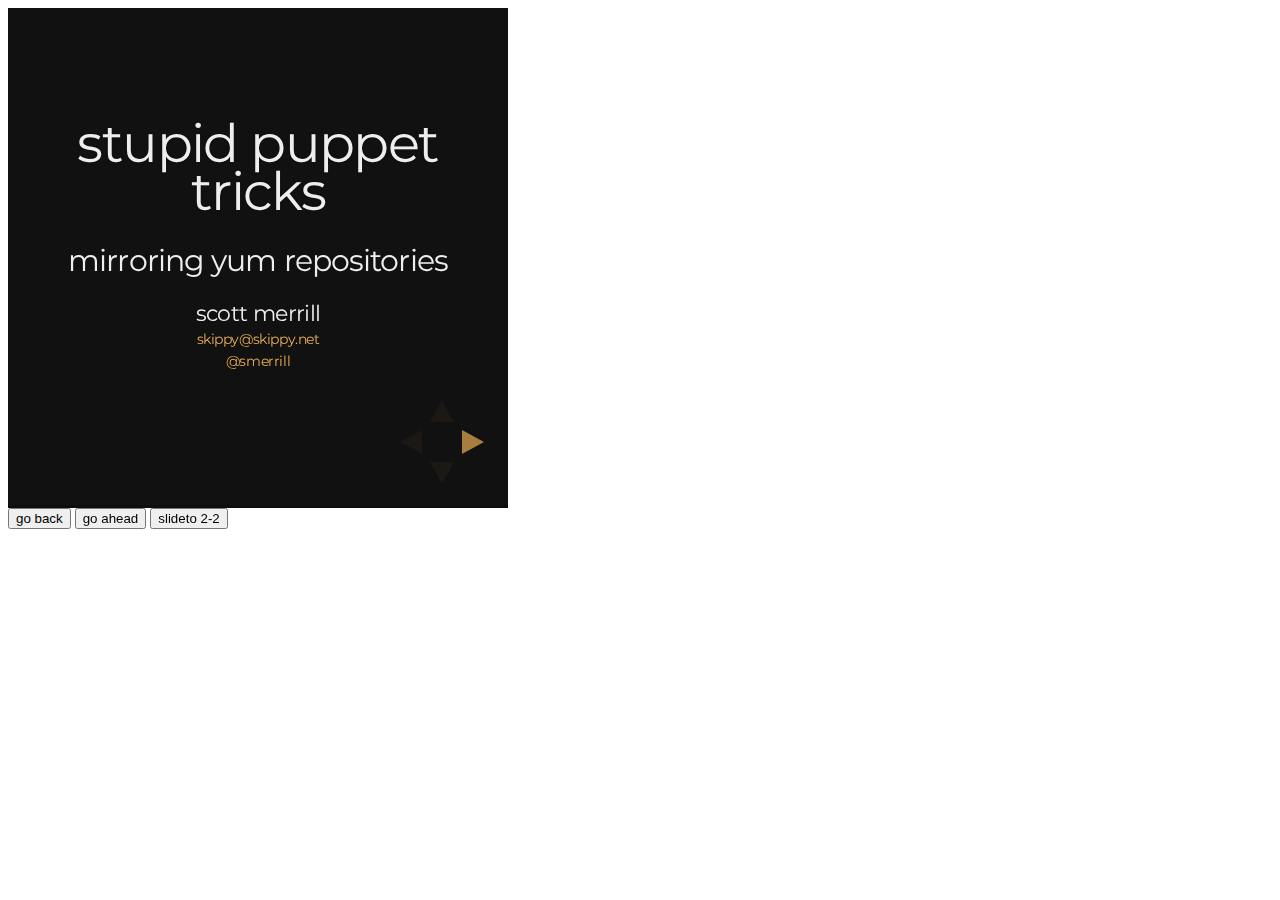
<file: centos-dojo-2014/plugin/postmessage/example.html>
<html>
	<body>

		<iframe id="reveal" src="../../index.html" style="border: 0;" width="500" height="500"></iframe>

		<div>
			<input id="back" type="button" value="go back"/>
			<input id="ahead" type="button" value="go ahead"/>
			<input id="slideto" type="button" value="slideto 2-2"/>
		</div>

		<script>

			(function (){

				var back = document.getElementById( 'back' ),
						ahead = document.getElementById( 'ahead' ),
						slideto = document.getElementById( 'slideto' ),
						reveal =  window.frames[0];

					back.addEventListener( 'click', function () {
						
					reveal.postMessage( JSON.stringify({method: 'prev', args: []}), '*' );
				}, false );

				ahead.addEventListener( 'click', function (){
					reveal.postMessage( JSON.stringify({method: 'next', args: []}), '*' );
				}, false );

				slideto.addEventListener( 'click', function (){
					reveal.postMessage( JSON.stringify({method: 'slide', args: [2,2]}), '*' );
				}, false );

			}());

		</script>

	</body>
</html>
</file>
<file: centos-dojo-2014/css/theme/night.css>
@import url(https://fonts.googleapis.com/css?family=Montserrat:700);
@import url(https://fonts.googleapis.com/css?family=Open+Sans:400,700,400italic,700italic);
/**
 * Black theme for reveal.js.
 *
 * Copyright (C) 2011-2012 Hakim El Hattab, http://hakim.se
 */
/*********************************************
 * GLOBAL STYLES
 *********************************************/
body {
  background: #111111;
  background-color: #111111; }

.reveal {
  font-family: "Open Sans", sans-serif;
  font-size: 30px;
  font-weight: normal;
  letter-spacing: -0.02em;
  color: #eeeeee; }

::selection {
  color: white;
  background: #e7ad52;
  text-shadow: none; }

/*********************************************
 * HEADERS
 *********************************************/
.reveal h1,
.reveal h2,
.reveal h3,
.reveal h4,
.reveal h5,
.reveal h6 {
  margin: 0 0 20px 0;
  color: #eeeeee;
  font-family: "Montserrat", Impact, sans-serif;
  line-height: 0.9em;
  letter-spacing: -0.03em;
  text-transform: none;
  text-shadow: none; }

.reveal h1 {
  text-shadow: 0px 0px 6px rgba(0, 0, 0, 0.2); }

/*********************************************
 * LINKS
 *********************************************/
.reveal a:not(.image) {
  color: #e7ad52;
  text-decoration: none;
  -webkit-transition: color .15s ease;
  -moz-transition: color .15s ease;
  -ms-transition: color .15s ease;
  -o-transition: color .15s ease;
  transition: color .15s ease; }

.reveal a:not(.image):hover {
  color: #f3d7ac;
  text-shadow: none;
  border: none; }

.reveal .roll span:after {
  color: #fff;
  background: #d08a1d; }

/*********************************************
 * IMAGES
 *********************************************/
.reveal section img {
  margin: 15px 0px;
  background: rgba(255, 255, 255, 0.12);
  border: 4px solid #eeeeee;
  box-shadow: 0 0 10px rgba(0, 0, 0, 0.15);
  -webkit-transition: all .2s linear;
  -moz-transition: all .2s linear;
  -ms-transition: all .2s linear;
  -o-transition: all .2s linear;
  transition: all .2s linear; }

.reveal a:hover img {
  background: rgba(255, 255, 255, 0.2);
  border-color: #e7ad52;
  box-shadow: 0 0 20px rgba(0, 0, 0, 0.55); }

/*********************************************
 * NAVIGATION CONTROLS
 *********************************************/
.reveal .controls div.navigate-left,
.reveal .controls div.navigate-left.enabled {
  border-right-color: #e7ad52; }

.reveal .controls div.navigate-right,
.reveal .controls div.navigate-right.enabled {
  border-left-color: #e7ad52; }

.reveal .controls div.navigate-up,
.reveal .controls div.navigate-up.enabled {
  border-bottom-color: #e7ad52; }

.reveal .controls div.navigate-down,
.reveal .controls div.navigate-down.enabled {
  border-top-color: #e7ad52; }

.reveal .controls div.navigate-left.enabled:hover {
  border-right-color: #f3d7ac; }

.reveal .controls div.navigate-right.enabled:hover {
  border-left-color: #f3d7ac; }

.reveal .controls div.navigate-up.enabled:hover {
  border-bottom-color: #f3d7ac; }

.reveal .controls div.navigate-down.enabled:hover {
  border-top-color: #f3d7ac; }

/*********************************************
 * PROGRESS BAR
 *********************************************/
.reveal .progress {
  background: rgba(0, 0, 0, 0.2); }

.reveal .progress span {
  background: #e7ad52;
  -webkit-transition: width 800ms cubic-bezier(0.26, 0.86, 0.44, 0.985);
  -moz-transition: width 800ms cubic-bezier(0.26, 0.86, 0.44, 0.985);
  -ms-transition: width 800ms cubic-bezier(0.26, 0.86, 0.44, 0.985);
  -o-transition: width 800ms cubic-bezier(0.26, 0.86, 0.44, 0.985);
  transition: width 800ms cubic-bezier(0.26, 0.86, 0.44, 0.985); }

/*********************************************
 * SLIDE NUMBER
 *********************************************/
.reveal .slide-number {
  color: #e7ad52; }
</file>
<file: centos-dojo-2014/lib/css/zenburn.css>
/*

Zenburn style from voldmar.ru (c) Vladimir Epifanov <voldmar@voldmar.ru>
based on dark.css by Ivan Sagalaev

*/

pre code {
  display: block; padding: 0.5em;
  background: #3F3F3F;
  color: #DCDCDC;
}

pre .keyword,
pre .tag,
pre .css .class,
pre .css .id,
pre .lisp .title,
pre .nginx .title,
pre .request,
pre .status,
pre .clojure .attribute {
  color: #E3CEAB;
}

pre .django .template_tag,
pre .django .variable,
pre .django .filter .argument {
  color: #DCDCDC;
}

pre .number,
pre .date {
  color: #8CD0D3;
}

pre .dos .envvar,
pre .dos .stream,
pre .variable,
pre .apache .sqbracket {
  color: #EFDCBC;
}

pre .dos .flow,
pre .diff .change,
pre .python .exception,
pre .python .built_in,
pre .literal,
pre .tex .special {
  color: #EFEFAF;
}

pre .diff .chunk,
pre .subst {
  color: #8F8F8F;
}

pre .dos .keyword,
pre .python .decorator,
pre .title,
pre .haskell .type,
pre .diff .header,
pre .ruby .class .parent,
pre .apache .tag,
pre .nginx .built_in,
pre .tex .command,
pre .prompt {
    color: #efef8f;
}

pre .dos .winutils,
pre .ruby .symbol,
pre .ruby .symbol .string,
pre .ruby .string {
  color: #DCA3A3;
}

pre .diff .deletion,
pre .string,
pre .tag .value,
pre .preprocessor,
pre .built_in,
pre .sql .aggregate,
pre .javadoc,
pre .smalltalk .class,
pre .smalltalk .localvars,
pre .smalltalk .array,
pre .css .rules .value,
pre .attr_selector,
pre .pseudo,
pre .apache .cbracket,
pre .tex .formula {
  color: #CC9393;
}

pre .shebang,
pre .diff .addition,
pre .comment,
pre .java .annotation,
pre .template_comment,
pre .pi,
pre .doctype {
  color: #7F9F7F;
}

pre .coffeescript .javascript,
pre .javascript .xml,
pre .tex .formula,
pre .xml .javascript,
pre .xml .vbscript,
pre .xml .css,
pre .xml .cdata {
  opacity: 0.5;
}
</file>
<file: OLF/2013/css/theme/simple.css>
@import url(https://fonts.googleapis.com/css?family=News+Cycle:400,700);
@import url(https://fonts.googleapis.com/css?family=Lato:400,700,400italic,700italic);
/**
 * A simple theme for reveal.js presentations, similar
 * to the default theme. The accent color is darkblue.
 *
 * This theme is Copyright (C) 2012 Owen Versteeg, https://github.com/StereotypicalApps. It is MIT licensed.
 * reveal.js is Copyright (C) 2011-2012 Hakim El Hattab, http://hakim.se
 */
/*********************************************
 * GLOBAL STYLES
 *********************************************/
body {
  background: white;
  background-color: white; }

.reveal {
  font-family: "Lato", sans-serif;
  font-size: 36px;
  font-weight: normal;
  letter-spacing: -0.02em;
  color: black; }

::selection {
  color: white;
  background: rgba(0, 0, 0, 0.99);
  text-shadow: none; }

/*********************************************
 * HEADERS
 *********************************************/
.reveal h1,
.reveal h2,
.reveal h3,
.reveal h4,
.reveal h5,
.reveal h6 {
  margin: 0 0 20px 0;
  color: black;
  font-family: "News Cycle", Impact, sans-serif;
  line-height: 0.9em;
  letter-spacing: 0.02em;
  text-transform: none;
  text-shadow: none; }

.reveal h1 {
  text-shadow: 0px 0px 6px rgba(0, 0, 0, 0.2); }

/*********************************************
 * LINKS
 *********************************************/
.reveal a:not(.image) {
  color: darkblue;
  text-decoration: none;
  -webkit-transition: color .15s ease;
  -moz-transition: color .15s ease;
  -ms-transition: color .15s ease;
  -o-transition: color .15s ease;
  transition: color .15s ease; }

.reveal a:not(.image):hover {
  color: #0000f1;
  text-shadow: none;
  border: none; }

.reveal .roll span:after {
  color: #fff;
  background: #00003f; }

/*********************************************
 * IMAGES
 *********************************************/
.reveal section img {
  margin: 15px 0px;
  background: rgba(255, 255, 255, 0.12);
  border: 4px solid black;
  box-shadow: 0 0 10px rgba(0, 0, 0, 0.15);
  -webkit-transition: all .2s linear;
  -moz-transition: all .2s linear;
  -ms-transition: all .2s linear;
  -o-transition: all .2s linear;
  transition: all .2s linear; }

.reveal a:hover img {
  background: rgba(255, 255, 255, 0.2);
  border-color: darkblue;
  box-shadow: 0 0 20px rgba(0, 0, 0, 0.55); }

/*********************************************
 * NAVIGATION CONTROLS
 *********************************************/
.reveal .controls div.navigate-left,
.reveal .controls div.navigate-left.enabled {
  border-right-color: darkblue; }

.reveal .controls div.navigate-right,
.reveal .controls div.navigate-right.enabled {
  border-left-color: darkblue; }

.reveal .controls div.navigate-up,
.reveal .controls div.navigate-up.enabled {
  border-bottom-color: darkblue; }

.reveal .controls div.navigate-down,
.reveal .controls div.navigate-down.enabled {
  border-top-color: darkblue; }

.reveal .controls div.navigate-left.enabled:hover {
  border-right-color: #0000f1; }

.reveal .controls div.navigate-right.enabled:hover {
  border-left-color: #0000f1; }

.reveal .controls div.navigate-up.enabled:hover {
  border-bottom-color: #0000f1; }

.reveal .controls div.navigate-down.enabled:hover {
  border-top-color: #0000f1; }

/*********************************************
 * PROGRESS BAR
 *********************************************/
.reveal .progress {
  background: rgba(0, 0, 0, 0.2); }

.reveal .progress span {
  background: darkblue;
  -webkit-transition: width 800ms cubic-bezier(0.26, 0.86, 0.44, 0.985);
  -moz-transition: width 800ms cubic-bezier(0.26, 0.86, 0.44, 0.985);
  -ms-transition: width 800ms cubic-bezier(0.26, 0.86, 0.44, 0.985);
  -o-transition: width 800ms cubic-bezier(0.26, 0.86, 0.44, 0.985);
  transition: width 800ms cubic-bezier(0.26, 0.86, 0.44, 0.985); }

/*********************************************
 * SLIDE NUMBER
 *********************************************/
.reveal .slide-number {
  color: darkblue; }
</file>
<file: OLF/2013/lib/css/zenburn.css>
/*

Zenburn style from voldmar.ru (c) Vladimir Epifanov <voldmar@voldmar.ru>
based on dark.css by Ivan Sagalaev

*/

pre code {
  display: block; padding: 0.5em;
  background: #3F3F3F;
  color: #DCDCDC;
}

pre .keyword,
pre .tag,
pre .css .class,
pre .css .id,
pre .lisp .title,
pre .nginx .title,
pre .request,
pre .status,
pre .clojure .attribute {
  color: #E3CEAB;
}

pre .django .template_tag,
pre .django .variable,
pre .django .filter .argument {
  color: #DCDCDC;
}

pre .number,
pre .date {
  color: #8CD0D3;
}

pre .dos .envvar,
pre .dos .stream,
pre .variable,
pre .apache .sqbracket {
  color: #EFDCBC;
}

pre .dos .flow,
pre .diff .change,
pre .python .exception,
pre .python .built_in,
pre .literal,
pre .tex .special {
  color: #EFEFAF;
}

pre .diff .chunk,
pre .subst {
  color: #8F8F8F;
}

pre .dos .keyword,
pre .python .decorator,
pre .title,
pre .haskell .type,
pre .diff .header,
pre .ruby .class .parent,
pre .apache .tag,
pre .nginx .built_in,
pre .tex .command,
pre .prompt {
    color: #efef8f;
}

pre .dos .winutils,
pre .ruby .symbol,
pre .ruby .symbol .string,
pre .ruby .string {
  color: #DCA3A3;
}

pre .diff .deletion,
pre .string,
pre .tag .value,
pre .preprocessor,
pre .built_in,
pre .sql .aggregate,
pre .javadoc,
pre .smalltalk .class,
pre .smalltalk .localvars,
pre .smalltalk .array,
pre .css .rules .value,
pre .attr_selector,
pre .pseudo,
pre .apache .cbracket,
pre .tex .formula {
  color: #CC9393;
}

pre .shebang,
pre .diff .addition,
pre .comment,
pre .java .annotation,
pre .template_comment,
pre .pi,
pre .doctype {
  color: #7F9F7F;
}

pre .coffeescript .javascript,
pre .javascript .xml,
pre .tex .formula,
pre .xml .javascript,
pre .xml .vbscript,
pre .xml .css,
pre .xml .cdata {
  opacity: 0.5;
}
</file>
<file: OLF/2014/css/theme/simple.css>
@import url(https://fonts.googleapis.com/css?family=News+Cycle:400,700);
@import url(https://fonts.googleapis.com/css?family=Lato:400,700,400italic,700italic);
/**
 * A simple theme for reveal.js presentations, similar
 * to the default theme. The accent color is darkblue.
 *
 * This theme is Copyright (C) 2012 Owen Versteeg, https://github.com/StereotypicalApps. It is MIT licensed.
 * reveal.js is Copyright (C) 2011-2012 Hakim El Hattab, http://hakim.se
 */
/*********************************************
 * GLOBAL STYLES
 *********************************************/
body {
  background: white;
  background-color: white; }

.reveal {
  font-family: "Lato", sans-serif;
  font-size: 36px;
  font-weight: normal;
  letter-spacing: -0.02em;
  color: black; }

::selection {
  color: white;
  background: rgba(0, 0, 0, 0.99);
  text-shadow: none; }

/*********************************************
 * HEADERS
 *********************************************/
.reveal h1,
.reveal h2,
.reveal h3,
.reveal h4,
.reveal h5,
.reveal h6 {
  margin: 0 0 20px 0;
  color: black;
  font-family: "News Cycle", Impact, sans-serif;
  line-height: 0.9em;
  letter-spacing: 0.02em;
  text-transform: none;
  text-shadow: none; }

.reveal h1 {
  text-shadow: 0px 0px 6px rgba(0, 0, 0, 0.2); }

/*********************************************
 * LINKS
 *********************************************/
.reveal a:not(.image) {
  color: darkblue;
  text-decoration: none;
  -webkit-transition: color .15s ease;
  -moz-transition: color .15s ease;
  -ms-transition: color .15s ease;
  -o-transition: color .15s ease;
  transition: color .15s ease; }

.reveal a:not(.image):hover {
  color: #0000f1;
  text-shadow: none;
  border: none; }

.reveal .roll span:after {
  color: #fff;
  background: #00003f; }

/*********************************************
 * IMAGES
 *********************************************/
.reveal section img {
  margin: 15px 0px;
  background: rgba(255, 255, 255, 0.12);
  border: 4px solid black;
  box-shadow: 0 0 10px rgba(0, 0, 0, 0.15);
  -webkit-transition: all .2s linear;
  -moz-transition: all .2s linear;
  -ms-transition: all .2s linear;
  -o-transition: all .2s linear;
  transition: all .2s linear; }

.reveal a:hover img {
  background: rgba(255, 255, 255, 0.2);
  border-color: darkblue;
  box-shadow: 0 0 20px rgba(0, 0, 0, 0.55); }

/*********************************************
 * NAVIGATION CONTROLS
 *********************************************/
.reveal .controls div.navigate-left,
.reveal .controls div.navigate-left.enabled {
  border-right-color: darkblue; }

.reveal .controls div.navigate-right,
.reveal .controls div.navigate-right.enabled {
  border-left-color: darkblue; }

.reveal .controls div.navigate-up,
.reveal .controls div.navigate-up.enabled {
  border-bottom-color: darkblue; }

.reveal .controls div.navigate-down,
.reveal .controls div.navigate-down.enabled {
  border-top-color: darkblue; }

.reveal .controls div.navigate-left.enabled:hover {
  border-right-color: #0000f1; }

.reveal .controls div.navigate-right.enabled:hover {
  border-left-color: #0000f1; }

.reveal .controls div.navigate-up.enabled:hover {
  border-bottom-color: #0000f1; }

.reveal .controls div.navigate-down.enabled:hover {
  border-top-color: #0000f1; }

/*********************************************
 * PROGRESS BAR
 *********************************************/
.reveal .progress {
  background: rgba(0, 0, 0, 0.2); }

.reveal .progress span {
  background: darkblue;
  -webkit-transition: width 800ms cubic-bezier(0.26, 0.86, 0.44, 0.985);
  -moz-transition: width 800ms cubic-bezier(0.26, 0.86, 0.44, 0.985);
  -ms-transition: width 800ms cubic-bezier(0.26, 0.86, 0.44, 0.985);
  -o-transition: width 800ms cubic-bezier(0.26, 0.86, 0.44, 0.985);
  transition: width 800ms cubic-bezier(0.26, 0.86, 0.44, 0.985); }

/*********************************************
 * SLIDE NUMBER
 *********************************************/
.reveal .slide-number {
  color: darkblue; }
</file>
<file: OLF/2014/lib/css/zenburn.css>
/*

Zenburn style from voldmar.ru (c) Vladimir Epifanov <voldmar@voldmar.ru>
based on dark.css by Ivan Sagalaev

*/

pre code {
  display: block; padding: 0.5em;
  background: #3F3F3F;
  color: #DCDCDC;
}

pre .keyword,
pre .tag,
pre .css .class,
pre .css .id,
pre .lisp .title,
pre .nginx .title,
pre .request,
pre .status,
pre .clojure .attribute {
  color: #E3CEAB;
}

pre .django .template_tag,
pre .django .variable,
pre .django .filter .argument {
  color: #DCDCDC;
}

pre .number,
pre .date {
  color: #8CD0D3;
}

pre .dos .envvar,
pre .dos .stream,
pre .variable,
pre .apache .sqbracket {
  color: #EFDCBC;
}

pre .dos .flow,
pre .diff .change,
pre .python .exception,
pre .python .built_in,
pre .literal,
pre .tex .special {
  color: #EFEFAF;
}

pre .diff .chunk,
pre .subst {
  color: #8F8F8F;
}

pre .dos .keyword,
pre .python .decorator,
pre .title,
pre .haskell .type,
pre .diff .header,
pre .ruby .class .parent,
pre .apache .tag,
pre .nginx .built_in,
pre .tex .command,
pre .prompt {
    color: #efef8f;
}

pre .dos .winutils,
pre .ruby .symbol,
pre .ruby .symbol .string,
pre .ruby .string {
  color: #DCA3A3;
}

pre .diff .deletion,
pre .string,
pre .tag .value,
pre .preprocessor,
pre .built_in,
pre .sql .aggregate,
pre .javadoc,
pre .smalltalk .class,
pre .smalltalk .localvars,
pre .smalltalk .array,
pre .css .rules .value,
pre .attr_selector,
pre .pseudo,
pre .apache .cbracket,
pre .tex .formula {
  color: #CC9393;
}

pre .shebang,
pre .diff .addition,
pre .comment,
pre .java .annotation,
pre .template_comment,
pre .pi,
pre .doctype {
  color: #7F9F7F;
}

pre .coffeescript .javascript,
pre .javascript .xml,
pre .tex .formula,
pre .xml .javascript,
pre .xml .vbscript,
pre .xml .css,
pre .xml .cdata {
  opacity: 0.5;
}
</file>
<file: centos-dojo-2014/css/reveal.css>
@charset "UTF-8";

/*!
 * reveal.js
 * http://lab.hakim.se/reveal-js
 * MIT licensed
 *
 * Copyright (C) 2014 Hakim El Hattab, http://hakim.se
 */


/*********************************************
 * RESET STYLES
 *********************************************/

html, body, .reveal div, .reveal span, .reveal applet, .reveal object, .reveal iframe,
.reveal h1, .reveal h2, .reveal h3, .reveal h4, .reveal h5, .reveal h6, .reveal p, .reveal blockquote, .reveal pre,
.reveal a, .reveal abbr, .reveal acronym, .reveal address, .reveal big, .reveal cite, .reveal code,
.reveal del, .reveal dfn, .reveal em, .reveal img, .reveal ins, .reveal kbd, .reveal q, .reveal s, .reveal samp,
.reveal small, .reveal strike, .reveal strong, .reveal sub, .reveal sup, .reveal tt, .reveal var,
.reveal b, .reveal u, .reveal i, .reveal center,
.reveal dl, .reveal dt, .reveal dd, .reveal ol, .reveal ul, .reveal li,
.reveal fieldset, .reveal form, .reveal label, .reveal legend,
.reveal table, .reveal caption, .reveal tbody, .reveal tfoot, .reveal thead, .reveal tr, .reveal th, .reveal td,
.reveal article, .reveal aside, .reveal canvas, .reveal details, .reveal embed,
.reveal figure, .reveal figcaption, .reveal footer, .reveal header, .reveal hgroup,
.reveal menu, .reveal nav, .reveal output, .reveal ruby, .reveal section, .reveal summary,
.reveal time, .reveal mark, .reveal audio, video {
	margin: 0;
	padding: 0;
	border: 0;
	font-size: 100%;
	font: inherit;
	vertical-align: baseline;
}

.reveal article, .reveal aside, .reveal details, .reveal figcaption, .reveal figure,
.reveal footer, .reveal header, .reveal hgroup, .reveal menu, .reveal nav, .reveal section {
	display: block;
}


/*********************************************
 * GLOBAL STYLES
 *********************************************/

html,
body {
	width: 100%;
	height: 100%;
	overflow: hidden;
}

body {
	position: relative;
	line-height: 1;
}

::selection {
	background: #FF5E99;
	color: #fff;
	text-shadow: none;
}


/*********************************************
 * HEADERS
 *********************************************/

.reveal h1,
.reveal h2,
.reveal h3,
.reveal h4,
.reveal h5,
.reveal h6 {
	-webkit-hyphens: auto;
	   -moz-hyphens: auto;
	        hyphens: auto;

	word-wrap: break-word;
	line-height: 1;
}

.reveal h1 { font-size: 3.77em; }
.reveal h2 { font-size: 2.11em;	}
.reveal h3 { font-size: 1.55em;	}
.reveal h4 { font-size: 1em;	}


/*********************************************
 * VIEW FRAGMENTS
 *********************************************/

.reveal .slides section .fragment {
	opacity: 0;

	-webkit-transition: all .2s ease;
	   -moz-transition: all .2s ease;
	    -ms-transition: all .2s ease;
	     -o-transition: all .2s ease;
	        transition: all .2s ease;
}
	.reveal .slides section .fragment.visible {
		opacity: 1;
	}

.reveal .slides section .fragment.grow {
	opacity: 1;
}
	.reveal .slides section .fragment.grow.visible {
		-webkit-transform: scale( 1.3 );
		   -moz-transform: scale( 1.3 );
		    -ms-transform: scale( 1.3 );
		     -o-transform: scale( 1.3 );
		        transform: scale( 1.3 );
	}

.reveal .slides section .fragment.shrink {
	opacity: 1;
}
	.reveal .slides section .fragment.shrink.visible {
		-webkit-transform: scale( 0.7 );
		   -moz-transform: scale( 0.7 );
		    -ms-transform: scale( 0.7 );
		     -o-transform: scale( 0.7 );
		        transform: scale( 0.7 );
	}

.reveal .slides section .fragment.zoom-in {
	opacity: 0;

	-webkit-transform: scale( 0.1 );
	   -moz-transform: scale( 0.1 );
	    -ms-transform: scale( 0.1 );
	     -o-transform: scale( 0.1 );
	        transform: scale( 0.1 );
}

	.reveal .slides section .fragment.zoom-in.visible {
		opacity: 1;

		-webkit-transform: scale( 1 );
		   -moz-transform: scale( 1 );
		    -ms-transform: scale( 1 );
		     -o-transform: scale( 1 );
		        transform: scale( 1 );
	}

.reveal .slides section .fragment.roll-in {
	opacity: 0;

	-webkit-transform: rotateX( 90deg );
	   -moz-transform: rotateX( 90deg );
	    -ms-transform: rotateX( 90deg );
	     -o-transform: rotateX( 90deg );
	        transform: rotateX( 90deg );
}
	.reveal .slides section .fragment.roll-in.visible {
		opacity: 1;

		-webkit-transform: rotateX( 0 );
		   -moz-transform: rotateX( 0 );
		    -ms-transform: rotateX( 0 );
		     -o-transform: rotateX( 0 );
		        transform: rotateX( 0 );
	}

.reveal .slides section .fragment.fade-out {
	opacity: 1;
}
	.reveal .slides section .fragment.fade-out.visible {
		opacity: 0;
	}

.reveal .slides section .fragment.semi-fade-out {
	opacity: 1;
}
	.reveal .slides section .fragment.semi-fade-out.visible {
		opacity: 0.5;
	}

.reveal .slides section .fragment.current-visible {
	opacity:0;
}

.reveal .slides section .fragment.current-visible.current-fragment {
	opacity:1;
}

.reveal .slides section .fragment.highlight-red,
.reveal .slides section .fragment.highlight-current-red,
.reveal .slides section .fragment.highlight-green,
.reveal .slides section .fragment.highlight-current-green,
.reveal .slides section .fragment.highlight-blue,
.reveal .slides section .fragment.highlight-current-blue {
	opacity: 1;
}
	.reveal .slides section .fragment.highlight-red.visible {
		color: #ff2c2d
	}
	.reveal .slides section .fragment.highlight-green.visible {
		color: #17ff2e;
	}
	.reveal .slides section .fragment.highlight-blue.visible {
		color: #1b91ff;
	}

.reveal .slides section .fragment.highlight-current-red.current-fragment {
	color: #ff2c2d
}
.reveal .slides section .fragment.highlight-current-green.current-fragment {
	color: #17ff2e;
}
.reveal .slides section .fragment.highlight-current-blue.current-fragment {
	color: #1b91ff;
}


/*********************************************
 * DEFAULT ELEMENT STYLES
 *********************************************/

/* Fixes issue in Chrome where italic fonts did not appear when printing to PDF */
.reveal:after {
  content: '';
  font-style: italic;
}

.reveal iframe {
	z-index: 1;
}

/* Ensure certain elements are never larger than the slide itself */
.reveal img,
.reveal video,
.reveal iframe {
	max-width: 95%;
	max-height: 95%;
}

/** Prevents layering issues in certain browser/transition combinations */
.reveal a {
	position: relative;
}

.reveal strong,
.reveal b {
	font-weight: bold;
}

.reveal em,
.reveal i {
	font-style: italic;
}

.reveal ol,
.reveal ul {
	display: inline-block;

	text-align: left;
	margin: 0 0 0 1em;
}

.reveal ol {
	list-style-type: decimal;
}

.reveal ul {
	list-style-type: disc;
}

.reveal ul ul {
	list-style-type: square;
}

.reveal ul ul ul {
	list-style-type: circle;
}

.reveal ul ul,
.reveal ul ol,
.reveal ol ol,
.reveal ol ul {
	display: block;
	margin-left: 40px;
}

.reveal p {
	margin-bottom: 10px;
	line-height: 1.2em;
}

.reveal q,
.reveal blockquote {
	quotes: none;
}

.reveal blockquote {
	display: block;
	position: relative;
	width: 70%;
	margin: 5px auto;
	padding: 5px;

	font-style: italic;
	background: rgba(255, 255, 255, 0.05);
	box-shadow: 0px 0px 2px rgba(0,0,0,0.2);
}
	.reveal blockquote p:first-child,
	.reveal blockquote p:last-child {
		display: inline-block;
	}

.reveal q {
	font-style: italic;
}

.reveal pre {
	display: block;
	position: relative;
	width: 90%;
	margin: 15px auto;

	text-align: left;
	font-size: 0.55em;
	font-family: monospace;
	line-height: 1.2em;

	word-wrap: break-word;

	box-shadow: 0px 0px 6px rgba(0,0,0,0.3);
}
.reveal code {
	font-family: monospace;
}
.reveal pre code {
	padding: 5px;
	overflow: auto;
	max-height: 400px;
	word-wrap: normal;
}
.reveal pre.stretch code {
	height: 100%;
	max-height: 100%;

	-webkit-box-sizing: border-box;
	   -moz-box-sizing: border-box;
	        box-sizing: border-box;
}

.reveal table th,
.reveal table td {
	text-align: left;
	padding-right: .3em;
}

.reveal table th {
	font-weight: bold;
}

.reveal sup {
	vertical-align: super;
}
.reveal sub {
	vertical-align: sub;
}

.reveal small {
	display: inline-block;
	font-size: 0.6em;
	line-height: 1.2em;
	vertical-align: top;
}

.reveal small * {
	vertical-align: top;
}

.reveal .stretch {
	max-width: none;
	max-height: none;
}


/*********************************************
 * CONTROLS
 *********************************************/

.reveal .controls {
	display: none;
	position: fixed;
	width: 110px;
	height: 110px;
	z-index: 30;
	right: 10px;
	bottom: 10px;
}

.reveal .controls div {
	position: absolute;
	opacity: 0.05;
	width: 0;
	height: 0;
	border: 12px solid transparent;

	-moz-transform: scale(.9999);

	-webkit-transition: all 0.2s ease;
	   -moz-transition: all 0.2s ease;
	    -ms-transition: all 0.2s ease;
	     -o-transition: all 0.2s ease;
	        transition: all 0.2s ease;
}

.reveal .controls div.enabled {
	opacity: 0.7;
	cursor: pointer;
}

.reveal .controls div.enabled:active {
	margin-top: 1px;
}

	.reveal .controls div.navigate-left {
		top: 42px;

		border-right-width: 22px;
		border-right-color: #eee;
	}
		.reveal .controls div.navigate-left.fragmented {
			opacity: 0.3;
		}

	.reveal .controls div.navigate-right {
		left: 74px;
		top: 42px;

		border-left-width: 22px;
		border-left-color: #eee;
	}
		.reveal .controls div.navigate-right.fragmented {
			opacity: 0.3;
		}

	.reveal .controls div.navigate-up {
		left: 42px;

		border-bottom-width: 22px;
		border-bottom-color: #eee;
	}
		.reveal .controls div.navigate-up.fragmented {
			opacity: 0.3;
		}

	.reveal .controls div.navigate-down {
		left: 42px;
		top: 74px;

		border-top-width: 22px;
		border-top-color: #eee;
	}
		.reveal .controls div.navigate-down.fragmented {
			opacity: 0.3;
		}


/*********************************************
 * PROGRESS BAR
 *********************************************/

.reveal .progress {
	position: fixed;
	display: none;
	height: 3px;
	width: 100%;
	bottom: 0;
	left: 0;
	z-index: 10;
}
	.reveal .progress:after {
		content: '';
		display: 'block';
		position: absolute;
		height: 20px;
		width: 100%;
		top: -20px;
	}
	.reveal .progress span {
		display: block;
		height: 100%;
		width: 0px;

		-webkit-transition: width 800ms cubic-bezier(0.260, 0.860, 0.440, 0.985);
		   -moz-transition: width 800ms cubic-bezier(0.260, 0.860, 0.440, 0.985);
		    -ms-transition: width 800ms cubic-bezier(0.260, 0.860, 0.440, 0.985);
		     -o-transition: width 800ms cubic-bezier(0.260, 0.860, 0.440, 0.985);
		        transition: width 800ms cubic-bezier(0.260, 0.860, 0.440, 0.985);
	}

/*********************************************
 * SLIDE NUMBER
 *********************************************/

.reveal .slide-number {
	position: fixed;
	display: block;
	right: 15px;
	bottom: 15px;
	opacity: 0.5;
	z-index: 31;
	font-size: 12px;
}

/*********************************************
 * SLIDES
 *********************************************/

.reveal {
	position: relative;
	width: 100%;
	height: 100%;

	-ms-touch-action: none;
}

.reveal .slides {
	position: absolute;
	width: 100%;
	height: 100%;
	left: 50%;
	top: 50%;

	overflow: visible;
	z-index: 1;
	text-align: center;

	-webkit-transition: -webkit-perspective .4s ease;
	   -moz-transition: -moz-perspective .4s ease;
	    -ms-transition: -ms-perspective .4s ease;
	     -o-transition: -o-perspective .4s ease;
	        transition: perspective .4s ease;

	-webkit-perspective: 600px;
	   -moz-perspective: 600px;
	    -ms-perspective: 600px;
	        perspective: 600px;

	-webkit-perspective-origin: 0px -100px;
	   -moz-perspective-origin: 0px -100px;
	    -ms-perspective-origin: 0px -100px;
	        perspective-origin: 0px -100px;
}

.reveal .slides>section {
	-ms-perspective: 600px;
}

.reveal .slides>section,
.reveal .slides>section>section {
	display: none;
	position: absolute;
	width: 100%;
	padding: 20px 0px;

	z-index: 10;
	line-height: 1.2em;
	font-weight: inherit;

	-webkit-transform-style: preserve-3d;
	   -moz-transform-style: preserve-3d;
	    -ms-transform-style: preserve-3d;
	        transform-style: preserve-3d;

	-webkit-transition: -webkit-transform-origin 800ms cubic-bezier(0.260, 0.860, 0.440, 0.985),
						-webkit-transform 800ms cubic-bezier(0.260, 0.860, 0.440, 0.985),
						visibility 800ms cubic-bezier(0.260, 0.860, 0.440, 0.985),
						opacity 800ms cubic-bezier(0.260, 0.860, 0.440, 0.985);
	   -moz-transition: -moz-transform-origin 800ms cubic-bezier(0.260, 0.860, 0.440, 0.985),
						-moz-transform 800ms cubic-bezier(0.260, 0.860, 0.440, 0.985),
						visibility 800ms cubic-bezier(0.260, 0.860, 0.440, 0.985),
						opacity 800ms cubic-bezier(0.260, 0.860, 0.440, 0.985);
	    -ms-transition: -ms-transform-origin 800ms cubic-bezier(0.260, 0.860, 0.440, 0.985),
						-ms-transform 800ms cubic-bezier(0.260, 0.860, 0.440, 0.985),
						visibility 800ms cubic-bezier(0.260, 0.860, 0.440, 0.985),
						opacity 800ms cubic-bezier(0.260, 0.860, 0.440, 0.985);
	     -o-transition: -o-transform-origin 800ms cubic-bezier(0.260, 0.860, 0.440, 0.985),
						-o-transform 800ms cubic-bezier(0.260, 0.860, 0.440, 0.985),
						visibility 800ms cubic-bezier(0.260, 0.860, 0.440, 0.985),
						opacity 800ms cubic-bezier(0.260, 0.860, 0.440, 0.985);
	        transition: transform-origin 800ms cubic-bezier(0.260, 0.860, 0.440, 0.985),
						transform 800ms cubic-bezier(0.260, 0.860, 0.440, 0.985),
						visibility 800ms cubic-bezier(0.260, 0.860, 0.440, 0.985),
						opacity 800ms cubic-bezier(0.260, 0.860, 0.440, 0.985);
}

/* Global transition speed settings */
.reveal[data-transition-speed="fast"] .slides section {
	-webkit-transition-duration: 400ms;
	   -moz-transition-duration: 400ms;
	    -ms-transition-duration: 400ms;
	        transition-duration: 400ms;
}
.reveal[data-transition-speed="slow"] .slides section {
	-webkit-transition-duration: 1200ms;
	   -moz-transition-duration: 1200ms;
	    -ms-transition-duration: 1200ms;
	        transition-duration: 1200ms;
}

/* Slide-specific transition speed overrides */
.reveal .slides section[data-transition-speed="fast"] {
	-webkit-transition-duration: 400ms;
	   -moz-transition-duration: 400ms;
	    -ms-transition-duration: 400ms;
	        transition-duration: 400ms;
}
.reveal .slides section[data-transition-speed="slow"] {
	-webkit-transition-duration: 1200ms;
	   -moz-transition-duration: 1200ms;
	    -ms-transition-duration: 1200ms;
	        transition-duration: 1200ms;
}

.reveal .slides>section {
	left: -50%;
	top: -50%;
}

.reveal .slides>section.stack {
	padding-top: 0;
	padding-bottom: 0;
}

.reveal .slides>section.present,
.reveal .slides>section>section.present {
	display: block;
	z-index: 11;
	opacity: 1;
}

.reveal.center,
.reveal.center .slides,
.reveal.center .slides section {
	min-height: auto !important;
}

/* Don't allow interaction with invisible slides */
.reveal .slides>section.future,
.reveal .slides>section>section.future,
.reveal .slides>section.past,
.reveal .slides>section>section.past {
	pointer-events: none;
}

.reveal.overview .slides>section,
.reveal.overview .slides>section>section {
	pointer-events: auto;
}



/*********************************************
 * DEFAULT TRANSITION
 *********************************************/

.reveal .slides>section[data-transition=default].past,
.reveal .slides>section.past {
	display: block;
	opacity: 0;

	-webkit-transform: translate3d(-100%, 0, 0) rotateY(-90deg) translate3d(-100%, 0, 0);
	   -moz-transform: translate3d(-100%, 0, 0) rotateY(-90deg) translate3d(-100%, 0, 0);
	    -ms-transform: translate3d(-100%, 0, 0) rotateY(-90deg) translate3d(-100%, 0, 0);
	        transform: translate3d(-100%, 0, 0) rotateY(-90deg) translate3d(-100%, 0, 0);
}
.reveal .slides>section[data-transition=default].future,
.reveal .slides>section.future {
	display: block;
	opacity: 0;

	-webkit-transform: translate3d(100%, 0, 0) rotateY(90deg) translate3d(100%, 0, 0);
	   -moz-transform: translate3d(100%, 0, 0) rotateY(90deg) translate3d(100%, 0, 0);
	    -ms-transform: translate3d(100%, 0, 0) rotateY(90deg) translate3d(100%, 0, 0);
	        transform: translate3d(100%, 0, 0) rotateY(90deg) translate3d(100%, 0, 0);
}

.reveal .slides>section>section[data-transition=default].past,
.reveal .slides>section>section.past {
	display: block;
	opacity: 0;

	-webkit-transform: translate3d(0, -300px, 0) rotateX(70deg) translate3d(0, -300px, 0);
	   -moz-transform: translate3d(0, -300px, 0) rotateX(70deg) translate3d(0, -300px, 0);
	    -ms-transform: translate3d(0, -300px, 0) rotateX(70deg) translate3d(0, -300px, 0);
	        transform: translate3d(0, -300px, 0) rotateX(70deg) translate3d(0, -300px, 0);
}
.reveal .slides>section>section[data-transition=default].future,
.reveal .slides>section>section.future {
	display: block;
	opacity: 0;

	-webkit-transform: translate3d(0, 300px, 0) rotateX(-70deg) translate3d(0, 300px, 0);
	   -moz-transform: translate3d(0, 300px, 0) rotateX(-70deg) translate3d(0, 300px, 0);
	    -ms-transform: translate3d(0, 300px, 0) rotateX(-70deg) translate3d(0, 300px, 0);
	        transform: translate3d(0, 300px, 0) rotateX(-70deg) translate3d(0, 300px, 0);
}


/*********************************************
 * CONCAVE TRANSITION
 *********************************************/

.reveal .slides>section[data-transition=concave].past,
.reveal.concave  .slides>section.past {
	-webkit-transform: translate3d(-100%, 0, 0) rotateY(90deg) translate3d(-100%, 0, 0);
	   -moz-transform: translate3d(-100%, 0, 0) rotateY(90deg) translate3d(-100%, 0, 0);
	    -ms-transform: translate3d(-100%, 0, 0) rotateY(90deg) translate3d(-100%, 0, 0);
	        transform: translate3d(-100%, 0, 0) rotateY(90deg) translate3d(-100%, 0, 0);
}
.reveal .slides>section[data-transition=concave].future,
.reveal.concave .slides>section.future {
	-webkit-transform: translate3d(100%, 0, 0) rotateY(-90deg) translate3d(100%, 0, 0);
	   -moz-transform: translate3d(100%, 0, 0) rotateY(-90deg) translate3d(100%, 0, 0);
	    -ms-transform: translate3d(100%, 0, 0) rotateY(-90deg) translate3d(100%, 0, 0);
	        transform: translate3d(100%, 0, 0) rotateY(-90deg) translate3d(100%, 0, 0);
}

.reveal .slides>section>section[data-transition=concave].past,
.reveal.concave .slides>section>section.past {
	-webkit-transform: translate3d(0, -80%, 0) rotateX(-70deg) translate3d(0, -80%, 0);
	   -moz-transform: translate3d(0, -80%, 0) rotateX(-70deg) translate3d(0, -80%, 0);
	    -ms-transform: translate3d(0, -80%, 0) rotateX(-70deg) translate3d(0, -80%, 0);
	        transform: translate3d(0, -80%, 0) rotateX(-70deg) translate3d(0, -80%, 0);
}
.reveal .slides>section>section[data-transition=concave].future,
.reveal.concave .slides>section>section.future {
	-webkit-transform: translate3d(0, 80%, 0) rotateX(70deg) translate3d(0, 80%, 0);
	   -moz-transform: translate3d(0, 80%, 0) rotateX(70deg) translate3d(0, 80%, 0);
	    -ms-transform: translate3d(0, 80%, 0) rotateX(70deg) translate3d(0, 80%, 0);
	        transform: translate3d(0, 80%, 0) rotateX(70deg) translate3d(0, 80%, 0);
}


/*********************************************
 * ZOOM TRANSITION
 *********************************************/

.reveal .slides>section[data-transition=zoom],
.reveal.zoom .slides>section {
	-webkit-transition-timing-function: ease;
	   -moz-transition-timing-function: ease;
	    -ms-transition-timing-function: ease;
	     -o-transition-timing-function: ease;
	        transition-timing-function: ease;
}

.reveal .slides>section[data-transition=zoom].past,
.reveal.zoom .slides>section.past {
	opacity: 0;
	visibility: hidden;

	-webkit-transform: scale(16);
	   -moz-transform: scale(16);
	    -ms-transform: scale(16);
	     -o-transform: scale(16);
	        transform: scale(16);
}
.reveal .slides>section[data-transition=zoom].future,
.reveal.zoom .slides>section.future {
	opacity: 0;
	visibility: hidden;

	-webkit-transform: scale(0.2);
	   -moz-transform: scale(0.2);
	    -ms-transform: scale(0.2);
	     -o-transform: scale(0.2);
	        transform: scale(0.2);
}

.reveal .slides>section>section[data-transition=zoom].past,
.reveal.zoom .slides>section>section.past {
	-webkit-transform: translate(0, -150%);
	   -moz-transform: translate(0, -150%);
	    -ms-transform: translate(0, -150%);
	     -o-transform: translate(0, -150%);
	        transform: translate(0, -150%);
}
.reveal .slides>section>section[data-transition=zoom].future,
.reveal.zoom .slides>section>section.future {
	-webkit-transform: translate(0, 150%);
	   -moz-transform: translate(0, 150%);
	    -ms-transform: translate(0, 150%);
	     -o-transform: translate(0, 150%);
	        transform: translate(0, 150%);
}


/*********************************************
 * LINEAR TRANSITION
 *********************************************/

.reveal.linear section {
	-webkit-backface-visibility: hidden;
	   -moz-backface-visibility: hidden;
	    -ms-backface-visibility: hidden;
	        backface-visibility: hidden;
}

.reveal .slides>section[data-transition=linear].past,
.reveal.linear .slides>section.past {
	-webkit-transform: translate(-150%, 0);
	   -moz-transform: translate(-150%, 0);
	    -ms-transform: translate(-150%, 0);
	     -o-transform: translate(-150%, 0);
	        transform: translate(-150%, 0);
}
.reveal .slides>section[data-transition=linear].future,
.reveal.linear .slides>section.future {
	-webkit-transform: translate(150%, 0);
	   -moz-transform: translate(150%, 0);
	    -ms-transform: translate(150%, 0);
	     -o-transform: translate(150%, 0);
	        transform: translate(150%, 0);
}

.reveal .slides>section>section[data-transition=linear].past,
.reveal.linear .slides>section>section.past {
	-webkit-transform: translate(0, -150%);
	   -moz-transform: translate(0, -150%);
	    -ms-transform: translate(0, -150%);
	     -o-transform: translate(0, -150%);
	        transform: translate(0, -150%);
}
.reveal .slides>section>section[data-transition=linear].future,
.reveal.linear .slides>section>section.future {
	-webkit-transform: translate(0, 150%);
	   -moz-transform: translate(0, 150%);
	    -ms-transform: translate(0, 150%);
	     -o-transform: translate(0, 150%);
	        transform: translate(0, 150%);
}


/*********************************************
 * CUBE TRANSITION
 *********************************************/

.reveal.cube .slides {
	-webkit-perspective: 1300px;
	   -moz-perspective: 1300px;
	    -ms-perspective: 1300px;
	        perspective: 1300px;
}

.reveal.cube .slides section {
	padding: 30px;
	min-height: 700px;

	-webkit-backface-visibility: hidden;
	   -moz-backface-visibility: hidden;
	    -ms-backface-visibility: hidden;
	        backface-visibility: hidden;

	-webkit-box-sizing: border-box;
	   -moz-box-sizing: border-box;
	        box-sizing: border-box;
}
	.reveal.center.cube .slides section {
		min-height: auto;
	}
	.reveal.cube .slides section:not(.stack):before {
		content: '';
		position: absolute;
		display: block;
		width: 100%;
		height: 100%;
		left: 0;
		top: 0;
		background: rgba(0,0,0,0.1);
		border-radius: 4px;

		-webkit-transform: translateZ( -20px );
		   -moz-transform: translateZ( -20px );
		    -ms-transform: translateZ( -20px );
		     -o-transform: translateZ( -20px );
		        transform: translateZ( -20px );
	}
	.reveal.cube .slides section:not(.stack):after {
		content: '';
		position: absolute;
		display: block;
		width: 90%;
		height: 30px;
		left: 5%;
		bottom: 0;
		background: none;
		z-index: 1;

		border-radius: 4px;
		box-shadow: 0px 95px 25px rgba(0,0,0,0.2);

		-webkit-transform: translateZ(-90px) rotateX( 65deg );
		   -moz-transform: translateZ(-90px) rotateX( 65deg );
		    -ms-transform: translateZ(-90px) rotateX( 65deg );
		     -o-transform: translateZ(-90px) rotateX( 65deg );
		        transform: translateZ(-90px) rotateX( 65deg );
	}

.reveal.cube .slides>section.stack {
	padding: 0;
	background: none;
}

.reveal.cube .slides>section.past {
	-webkit-transform-origin: 100% 0%;
	   -moz-transform-origin: 100% 0%;
	    -ms-transform-origin: 100% 0%;
	        transform-origin: 100% 0%;

	-webkit-transform: translate3d(-100%, 0, 0) rotateY(-90deg);
	   -moz-transform: translate3d(-100%, 0, 0) rotateY(-90deg);
	    -ms-transform: translate3d(-100%, 0, 0) rotateY(-90deg);
	        transform: translate3d(-100%, 0, 0) rotateY(-90deg);
}

.reveal.cube .slides>section.future {
	-webkit-transform-origin: 0% 0%;
	   -moz-transform-origin: 0% 0%;
	    -ms-transform-origin: 0% 0%;
	        transform-origin: 0% 0%;

	-webkit-transform: translate3d(100%, 0, 0) rotateY(90deg);
	   -moz-transform: translate3d(100%, 0, 0) rotateY(90deg);
	    -ms-transform: translate3d(100%, 0, 0) rotateY(90deg);
	        transform: translate3d(100%, 0, 0) rotateY(90deg);
}

.reveal.cube .slides>section>section.past {
	-webkit-transform-origin: 0% 100%;
	   -moz-transform-origin: 0% 100%;
	    -ms-transform-origin: 0% 100%;
	        transform-origin: 0% 100%;

	-webkit-transform: translate3d(0, -100%, 0) rotateX(90deg);
	   -moz-transform: translate3d(0, -100%, 0) rotateX(90deg);
	    -ms-transform: translate3d(0, -100%, 0) rotateX(90deg);
	        transform: translate3d(0, -100%, 0) rotateX(90deg);
}

.reveal.cube .slides>section>section.future {
	-webkit-transform-origin: 0% 0%;
	   -moz-transform-origin: 0% 0%;
	    -ms-transform-origin: 0% 0%;
	        transform-origin: 0% 0%;

	-webkit-transform: translate3d(0, 100%, 0) rotateX(-90deg);
	   -moz-transform: translate3d(0, 100%, 0) rotateX(-90deg);
	    -ms-transform: translate3d(0, 100%, 0) rotateX(-90deg);
	        transform: translate3d(0, 100%, 0) rotateX(-90deg);
}


/*********************************************
 * PAGE TRANSITION
 *********************************************/

.reveal.page .slides {
	-webkit-perspective-origin: 0% 50%;
	   -moz-perspective-origin: 0% 50%;
	    -ms-perspective-origin: 0% 50%;
	        perspective-origin: 0% 50%;

	-webkit-perspective: 3000px;
	   -moz-perspective: 3000px;
	    -ms-perspective: 3000px;
	        perspective: 3000px;
}

.reveal.page .slides section {
	padding: 30px;
	min-height: 700px;

	-webkit-box-sizing: border-box;
	   -moz-box-sizing: border-box;
	        box-sizing: border-box;
}
	.reveal.page .slides section.past {
		z-index: 12;
	}
	.reveal.page .slides section:not(.stack):before {
		content: '';
		position: absolute;
		display: block;
		width: 100%;
		height: 100%;
		left: 0;
		top: 0;
		background: rgba(0,0,0,0.1);

		-webkit-transform: translateZ( -20px );
		   -moz-transform: translateZ( -20px );
		    -ms-transform: translateZ( -20px );
		     -o-transform: translateZ( -20px );
		        transform: translateZ( -20px );
	}
	.reveal.page .slides section:not(.stack):after {
		content: '';
		position: absolute;
		display: block;
		width: 90%;
		height: 30px;
		left: 5%;
		bottom: 0;
		background: none;
		z-index: 1;

		border-radius: 4px;
		box-shadow: 0px 95px 25px rgba(0,0,0,0.2);

		-webkit-transform: translateZ(-90px) rotateX( 65deg );
	}

.reveal.page .slides>section.stack {
	padding: 0;
	background: none;
}

.reveal.page .slides>section.past {
	-webkit-transform-origin: 0% 0%;
	   -moz-transform-origin: 0% 0%;
	    -ms-transform-origin: 0% 0%;
	        transform-origin: 0% 0%;

	-webkit-transform: translate3d(-40%, 0, 0) rotateY(-80deg);
	   -moz-transform: translate3d(-40%, 0, 0) rotateY(-80deg);
	    -ms-transform: translate3d(-40%, 0, 0) rotateY(-80deg);
	        transform: translate3d(-40%, 0, 0) rotateY(-80deg);
}

.reveal.page .slides>section.future {
	-webkit-transform-origin: 100% 0%;
	   -moz-transform-origin: 100% 0%;
	    -ms-transform-origin: 100% 0%;
	        transform-origin: 100% 0%;

	-webkit-transform: translate3d(0, 0, 0);
	   -moz-transform: translate3d(0, 0, 0);
	    -ms-transform: translate3d(0, 0, 0);
	        transform: translate3d(0, 0, 0);
}

.reveal.page .slides>section>section.past {
	-webkit-transform-origin: 0% 0%;
	   -moz-transform-origin: 0% 0%;
	    -ms-transform-origin: 0% 0%;
	        transform-origin: 0% 0%;

	-webkit-transform: translate3d(0, -40%, 0) rotateX(80deg);
	   -moz-transform: translate3d(0, -40%, 0) rotateX(80deg);
	    -ms-transform: translate3d(0, -40%, 0) rotateX(80deg);
	        transform: translate3d(0, -40%, 0) rotateX(80deg);
}

.reveal.page .slides>section>section.future {
	-webkit-transform-origin: 0% 100%;
	   -moz-transform-origin: 0% 100%;
	    -ms-transform-origin: 0% 100%;
	        transform-origin: 0% 100%;

	-webkit-transform: translate3d(0, 0, 0);
	   -moz-transform: translate3d(0, 0, 0);
	    -ms-transform: translate3d(0, 0, 0);
	        transform: translate3d(0, 0, 0);
}


/*********************************************
 * FADE TRANSITION
 *********************************************/

.reveal .slides section[data-transition=fade],
.reveal.fade .slides section,
.reveal.fade .slides>section>section {
    -webkit-transform: none;
	   -moz-transform: none;
	    -ms-transform: none;
	     -o-transform: none;
	        transform: none;

	-webkit-transition: opacity 0.5s;
	   -moz-transition: opacity 0.5s;
	    -ms-transition: opacity 0.5s;
	     -o-transition: opacity 0.5s;
	        transition: opacity 0.5s;
}


.reveal.fade.overview .slides section,
.reveal.fade.overview .slides>section>section,
.reveal.fade.overview-deactivating .slides section,
.reveal.fade.overview-deactivating .slides>section>section {
	-webkit-transition: none;
	   -moz-transition: none;
	    -ms-transition: none;
	     -o-transition: none;
	        transition: none;
}


/*********************************************
 * NO TRANSITION
 *********************************************/

.reveal .slides section[data-transition=none],
.reveal.none .slides section {
	-webkit-transform: none;
	   -moz-transform: none;
	    -ms-transform: none;
	     -o-transform: none;
	        transform: none;

	-webkit-transition: none;
	   -moz-transition: none;
	    -ms-transition: none;
	     -o-transition: none;
	        transition: none;
}


/*********************************************
 * OVERVIEW
 *********************************************/

.reveal.overview .slides {
	-webkit-perspective-origin: 0% 0%;
	   -moz-perspective-origin: 0% 0%;
	    -ms-perspective-origin: 0% 0%;
	        perspective-origin: 0% 0%;

	-webkit-perspective: 700px;
	   -moz-perspective: 700px;
	    -ms-perspective: 700px;
	        perspective: 700px;
}

.reveal.overview .slides section {
	height: 600px;
	top: -300px !important;
	overflow: hidden;
	opacity: 1 !important;
	visibility: visible !important;
	cursor: pointer;
	background: rgba(0,0,0,0.1);
}
.reveal.overview .slides section .fragment {
	opacity: 1;
}
.reveal.overview .slides section:after,
.reveal.overview .slides section:before {
	display: none !important;
}
.reveal.overview .slides section>section {
	opacity: 1;
	cursor: pointer;
}
	.reveal.overview .slides section:hover {
		background: rgba(0,0,0,0.3);
	}
	.reveal.overview .slides section.present {
		background: rgba(0,0,0,0.3);
	}
.reveal.overview .slides>section.stack {
	padding: 0;
	top: 0 !important;
	background: none;
	overflow: visible;
}


/*********************************************
 * PAUSED MODE
 *********************************************/

.reveal .pause-overlay {
	position: absolute;
	top: 0;
	left: 0;
	width: 100%;
	height: 100%;
	background: black;
	visibility: hidden;
	opacity: 0;
	z-index: 100;

	-webkit-transition: all 1s ease;
	   -moz-transition: all 1s ease;
	    -ms-transition: all 1s ease;
	     -o-transition: all 1s ease;
	        transition: all 1s ease;
}
.reveal.paused .pause-overlay {
	visibility: visible;
	opacity: 1;
}


/*********************************************
 * FALLBACK
 *********************************************/

.no-transforms {
	overflow-y: auto;
}

.no-transforms .reveal .slides {
	position: relative;
	width: 80%;
	height: auto !important;
	top: 0;
	left: 50%;
	margin: 0;
	text-align: center;
}

.no-transforms .reveal .controls,
.no-transforms .reveal .progress {
	display: none !important;
}

.no-transforms .reveal .slides section {
	display: block !important;
	opacity: 1 !important;
	position: relative !important;
	height: auto;
	min-height: auto;
	top: 0;
	left: -50%;
	margin: 70px 0;

	-webkit-transform: none;
	   -moz-transform: none;
	    -ms-transform: none;
	     -o-transform: none;
	        transform: none;
}

.no-transforms .reveal .slides section section {
	left: 0;
}

.reveal .no-transition,
.reveal .no-transition * {
	-webkit-transition: none !important;
	   -moz-transition: none !important;
	    -ms-transition: none !important;
	     -o-transition: none !important;
	        transition: none !important;
}


/*********************************************
 * BACKGROUND STATES [DEPRECATED]
 *********************************************/

.reveal .state-background {
	position: absolute;
	width: 100%;
	height: 100%;
	background: rgba( 0, 0, 0, 0 );

	-webkit-transition: background 800ms ease;
	   -moz-transition: background 800ms ease;
	    -ms-transition: background 800ms ease;
	     -o-transition: background 800ms ease;
	        transition: background 800ms ease;
}
.alert .reveal .state-background {
	background: rgba( 200, 50, 30, 0.6 );
}
.soothe .reveal .state-background {
	background: rgba( 50, 200, 90, 0.4 );
}
.blackout .reveal .state-background {
	background: rgba( 0, 0, 0, 0.6 );
}
.whiteout .reveal .state-background {
	background: rgba( 255, 255, 255, 0.6 );
}
.cobalt .reveal .state-background {
	background: rgba( 22, 152, 213, 0.6 );
}
.mint .reveal .state-background {
	background: rgba( 22, 213, 75, 0.6 );
}
.submerge .reveal .state-background {
	background: rgba( 12, 25, 77, 0.6);
}
.lila .reveal .state-background {
	background: rgba( 180, 50, 140, 0.6 );
}
.sunset .reveal .state-background {
	background: rgba( 255, 122, 0, 0.6 );
}


/*********************************************
 * PER-SLIDE BACKGROUNDS
 *********************************************/

.reveal>.backgrounds {
	position: absolute;
	width: 100%;
	height: 100%;

	-webkit-perspective: 600px;
	   -moz-perspective: 600px;
	    -ms-perspective: 600px;
	        perspective: 600px;
}
	.reveal .slide-background {
		position: absolute;
		width: 100%;
		height: 100%;
		opacity: 0;
		visibility: hidden;

		background-color: rgba( 0, 0, 0, 0 );
		background-position: 50% 50%;
		background-repeat: no-repeat;
		background-size: cover;

		-webkit-transition: all 800ms cubic-bezier(0.260, 0.860, 0.440, 0.985);
		   -moz-transition: all 800ms cubic-bezier(0.260, 0.860, 0.440, 0.985);
		    -ms-transition: all 800ms cubic-bezier(0.260, 0.860, 0.440, 0.985);
		     -o-transition: all 800ms cubic-bezier(0.260, 0.860, 0.440, 0.985);
		        transition: all 800ms cubic-bezier(0.260, 0.860, 0.440, 0.985);
	}
	.reveal .slide-background.present {
		opacity: 1;
		visibility: visible;
	}

	.print-pdf .reveal .slide-background {
		opacity: 1 !important;
		visibility: visible !important;
	}

/* Immediate transition style */
.reveal[data-background-transition=none]>.backgrounds .slide-background,
.reveal>.backgrounds .slide-background[data-background-transition=none] {
	-webkit-transition: none;
	   -moz-transition: none;
	    -ms-transition: none;
	     -o-transition: none;
	        transition: none;
}

/* 2D slide */
.reveal[data-background-transition=slide]>.backgrounds .slide-background,
.reveal>.backgrounds .slide-background[data-background-transition=slide] {
	opacity: 1;

	-webkit-backface-visibility: hidden;
	   -moz-backface-visibility: hidden;
	    -ms-backface-visibility: hidden;
	        backface-visibility: hidden;
}
	.reveal[data-background-transition=slide]>.backgrounds .slide-background.past,
	.reveal>.backgrounds .slide-background.past[data-background-transition=slide] {
		-webkit-transform: translate(-100%, 0);
		   -moz-transform: translate(-100%, 0);
		    -ms-transform: translate(-100%, 0);
		     -o-transform: translate(-100%, 0);
		        transform: translate(-100%, 0);
	}
	.reveal[data-background-transition=slide]>.backgrounds .slide-background.future,
	.reveal>.backgrounds .slide-background.future[data-background-transition=slide] {
		-webkit-transform: translate(100%, 0);
		   -moz-transform: translate(100%, 0);
		    -ms-transform: translate(100%, 0);
		     -o-transform: translate(100%, 0);
		        transform: translate(100%, 0);
	}

	.reveal[data-background-transition=slide]>.backgrounds .slide-background>.slide-background.past,
	.reveal>.backgrounds .slide-background>.slide-background.past[data-background-transition=slide] {
		-webkit-transform: translate(0, -100%);
		   -moz-transform: translate(0, -100%);
		    -ms-transform: translate(0, -100%);
		     -o-transform: translate(0, -100%);
		        transform: translate(0, -100%);
	}
	.reveal[data-background-transition=slide]>.backgrounds .slide-background>.slide-background.future,
	.reveal>.backgrounds .slide-background>.slide-background.future[data-background-transition=slide] {
		-webkit-transform: translate(0, 100%);
		   -moz-transform: translate(0, 100%);
		    -ms-transform: translate(0, 100%);
		     -o-transform: translate(0, 100%);
		        transform: translate(0, 100%);
	}


/* Convex */
.reveal[data-background-transition=convex]>.backgrounds .slide-background.past,
.reveal>.backgrounds .slide-background.past[data-background-transition=convex] {
	opacity: 0;

	-webkit-transform: translate3d(-100%, 0, 0) rotateY(-90deg) translate3d(-100%, 0, 0);
	   -moz-transform: translate3d(-100%, 0, 0) rotateY(-90deg) translate3d(-100%, 0, 0);
	    -ms-transform: translate3d(-100%, 0, 0) rotateY(-90deg) translate3d(-100%, 0, 0);
	        transform: translate3d(-100%, 0, 0) rotateY(-90deg) translate3d(-100%, 0, 0);
}
.reveal[data-background-transition=convex]>.backgrounds .slide-background.future,
.reveal>.backgrounds .slide-background.future[data-background-transition=convex] {
	opacity: 0;

	-webkit-transform: translate3d(100%, 0, 0) rotateY(90deg) translate3d(100%, 0, 0);
	   -moz-transform: translate3d(100%, 0, 0) rotateY(90deg) translate3d(100%, 0, 0);
	    -ms-transform: translate3d(100%, 0, 0) rotateY(90deg) translate3d(100%, 0, 0);
	        transform: translate3d(100%, 0, 0) rotateY(90deg) translate3d(100%, 0, 0);
}

.reveal[data-background-transition=convex]>.backgrounds .slide-background>.slide-background.past,
.reveal>.backgrounds .slide-background>.slide-background.past[data-background-transition=convex] {
	opacity: 0;

	-webkit-transform: translate3d(0, -100%, 0) rotateX(90deg) translate3d(0, -100%, 0);
	   -moz-transform: translate3d(0, -100%, 0) rotateX(90deg) translate3d(0, -100%, 0);
	    -ms-transform: translate3d(0, -100%, 0) rotateX(90deg) translate3d(0, -100%, 0);
	        transform: translate3d(0, -100%, 0) rotateX(90deg) translate3d(0, -100%, 0);
}
.reveal[data-background-transition=convex]>.backgrounds .slide-background>.slide-background.future,
.reveal>.backgrounds .slide-background>.slide-background.future[data-background-transition=convex] {
	opacity: 0;

	-webkit-transform: translate3d(0, 100%, 0) rotateX(-90deg) translate3d(0, 100%, 0);
	   -moz-transform: translate3d(0, 100%, 0) rotateX(-90deg) translate3d(0, 100%, 0);
	    -ms-transform: translate3d(0, 100%, 0) rotateX(-90deg) translate3d(0, 100%, 0);
	        transform: translate3d(0, 100%, 0) rotateX(-90deg) translate3d(0, 100%, 0);
}


/* Concave */
.reveal[data-background-transition=concave]>.backgrounds .slide-background.past,
.reveal>.backgrounds .slide-background.past[data-background-transition=concave] {
	opacity: 0;

	-webkit-transform: translate3d(-100%, 0, 0) rotateY(90deg) translate3d(-100%, 0, 0);
	   -moz-transform: translate3d(-100%, 0, 0) rotateY(90deg) translate3d(-100%, 0, 0);
	    -ms-transform: translate3d(-100%, 0, 0) rotateY(90deg) translate3d(-100%, 0, 0);
	        transform: translate3d(-100%, 0, 0) rotateY(90deg) translate3d(-100%, 0, 0);
}
.reveal[data-background-transition=concave]>.backgrounds .slide-background.future,
.reveal>.backgrounds .slide-background.future[data-background-transition=concave] {
	opacity: 0;

	-webkit-transform: translate3d(100%, 0, 0) rotateY(-90deg) translate3d(100%, 0, 0);
	   -moz-transform: translate3d(100%, 0, 0) rotateY(-90deg) translate3d(100%, 0, 0);
	    -ms-transform: translate3d(100%, 0, 0) rotateY(-90deg) translate3d(100%, 0, 0);
	        transform: translate3d(100%, 0, 0) rotateY(-90deg) translate3d(100%, 0, 0);
}

.reveal[data-background-transition=concave]>.backgrounds .slide-background>.slide-background.past,
.reveal>.backgrounds .slide-background>.slide-background.past[data-background-transition=concave] {
	opacity: 0;

	-webkit-transform: translate3d(0, -100%, 0) rotateX(-90deg) translate3d(0, -100%, 0);
	   -moz-transform: translate3d(0, -100%, 0) rotateX(-90deg) translate3d(0, -100%, 0);
	    -ms-transform: translate3d(0, -100%, 0) rotateX(-90deg) translate3d(0, -100%, 0);
	        transform: translate3d(0, -100%, 0) rotateX(-90deg) translate3d(0, -100%, 0);
}
.reveal[data-background-transition=concave]>.backgrounds .slide-background>.slide-background.future,
.reveal>.backgrounds .slide-background>.slide-background.future[data-background-transition=concave] {
	opacity: 0;

	-webkit-transform: translate3d(0, 100%, 0) rotateX(90deg) translate3d(0, 100%, 0);
	   -moz-transform: translate3d(0, 100%, 0) rotateX(90deg) translate3d(0, 100%, 0);
	    -ms-transform: translate3d(0, 100%, 0) rotateX(90deg) translate3d(0, 100%, 0);
	        transform: translate3d(0, 100%, 0) rotateX(90deg) translate3d(0, 100%, 0);
}

/* Zoom */
.reveal[data-background-transition=zoom]>.backgrounds .slide-background,
.reveal>.backgrounds .slide-background[data-background-transition=zoom] {
	-webkit-transition-timing-function: ease;
	   -moz-transition-timing-function: ease;
	    -ms-transition-timing-function: ease;
	     -o-transition-timing-function: ease;
	        transition-timing-function: ease;
}

.reveal[data-background-transition=zoom]>.backgrounds .slide-background.past,
.reveal>.backgrounds .slide-background.past[data-background-transition=zoom] {
	opacity: 0;
	visibility: hidden;

	-webkit-transform: scale(16);
	   -moz-transform: scale(16);
	    -ms-transform: scale(16);
	     -o-transform: scale(16);
	        transform: scale(16);
}
.reveal[data-background-transition=zoom]>.backgrounds .slide-background.future,
.reveal>.backgrounds .slide-background.future[data-background-transition=zoom] {
	opacity: 0;
	visibility: hidden;

	-webkit-transform: scale(0.2);
	   -moz-transform: scale(0.2);
	    -ms-transform: scale(0.2);
	     -o-transform: scale(0.2);
	        transform: scale(0.2);
}

.reveal[data-background-transition=zoom]>.backgrounds .slide-background>.slide-background.past,
.reveal>.backgrounds .slide-background>.slide-background.past[data-background-transition=zoom] {
	opacity: 0;
		visibility: hidden;

		-webkit-transform: scale(16);
		   -moz-transform: scale(16);
		    -ms-transform: scale(16);
		     -o-transform: scale(16);
		        transform: scale(16);
}
.reveal[data-background-transition=zoom]>.backgrounds .slide-background>.slide-background.future,
.reveal>.backgrounds .slide-background>.slide-background.future[data-background-transition=zoom] {
	opacity: 0;
	visibility: hidden;

	-webkit-transform: scale(0.2);
	   -moz-transform: scale(0.2);
	    -ms-transform: scale(0.2);
	     -o-transform: scale(0.2);
	        transform: scale(0.2);
}


/* Global transition speed settings */
.reveal[data-transition-speed="fast"]>.backgrounds .slide-background {
	-webkit-transition-duration: 400ms;
	   -moz-transition-duration: 400ms;
	    -ms-transition-duration: 400ms;
	        transition-duration: 400ms;
}
.reveal[data-transition-speed="slow"]>.backgrounds .slide-background {
	-webkit-transition-duration: 1200ms;
	   -moz-transition-duration: 1200ms;
	    -ms-transition-duration: 1200ms;
	        transition-duration: 1200ms;
}


/*********************************************
 * RTL SUPPORT
 *********************************************/

.reveal.rtl .slides,
.reveal.rtl .slides h1,
.reveal.rtl .slides h2,
.reveal.rtl .slides h3,
.reveal.rtl .slides h4,
.reveal.rtl .slides h5,
.reveal.rtl .slides h6 {
	direction: rtl;
	font-family: sans-serif;
}

.reveal.rtl pre,
.reveal.rtl code {
	direction: ltr;
}

.reveal.rtl ol,
.reveal.rtl ul {
	text-align: right;
}

.reveal.rtl .progress span {
	float: right
}

/*********************************************
 * PARALLAX BACKGROUND
 *********************************************/

.reveal.has-parallax-background .backgrounds {
	-webkit-transition: all 0.8s ease;
	   -moz-transition: all 0.8s ease;
	    -ms-transition: all 0.8s ease;
	        transition: all 0.8s ease;
}

/* Global transition speed settings */
.reveal.has-parallax-background[data-transition-speed="fast"] .backgrounds {
	-webkit-transition-duration: 400ms;
	   -moz-transition-duration: 400ms;
	    -ms-transition-duration: 400ms;
	        transition-duration: 400ms;
}
.reveal.has-parallax-background[data-transition-speed="slow"] .backgrounds {
	-webkit-transition-duration: 1200ms;
	   -moz-transition-duration: 1200ms;
	    -ms-transition-duration: 1200ms;
	        transition-duration: 1200ms;
}


/*********************************************
 * LINK PREVIEW OVERLAY
 *********************************************/

 .reveal .preview-link-overlay {
 	position: absolute;
 	top: 0;
 	left: 0;
 	width: 100%;
 	height: 100%;
 	z-index: 1000;
 	background: rgba( 0, 0, 0, 0.9 );
 	opacity: 0;
 	visibility: hidden;

 	-webkit-transition: all 0.3s ease;
 	   -moz-transition: all 0.3s ease;
 	    -ms-transition: all 0.3s ease;
 	        transition: all 0.3s ease;
 }
 	.reveal .preview-link-overlay.visible {
 		opacity: 1;
 		visibility: visible;
 	}

 	.reveal .preview-link-overlay .spinner {
 		position: absolute;
 		display: block;
 		top: 50%;
 		left: 50%;
 		width: 32px;
 		height: 32px;
 		margin: -16px 0 0 -16px;
 		z-index: 10;
 		background-image: url([data-uri]%2F%2F%2F6%2Bvr8nJybW1tcDAwOjo6Nvb26ioqKOjo7Ozs%2FLy8vz8%2FAAAAAAAAAAAACH%2FC05FVFNDQVBFMi4wAwEAAAAh%2FhpDcmVhdGVkIHdpdGggYWpheGxvYWQuaW5mbwAh%[base64]%2FV%2FnmOM82XiHRLYKhKP1oZmADdEAAAh%2BQQJCgAAACwAAAAAIAAgAAAE6hDISWlZpOrNp1lGNRSdRpDUolIGw5RUYhhHukqFu8DsrEyqnWThGvAmhVlteBvojpTDDBUEIFwMFBRAmBkSgOrBFZogCASwBDEY%2FCZSg7GSE0gSCjQBMVG023xWBhklAnoEdhQEfyNqMIcKjhRsjEdnezB%2BA4k8gTwJhFuiW4dokXiloUepBAp5qaKpp6%2BHo7aWW54wl7obvEe0kRuoplCGepwSx2jJvqHEmGt6whJpGpfJCHmOoNHKaHx61WiSR92E4lbFoq%2BB6QDtuetcaBPnW6%2BO7wDHpIiK9SaVK5GgV543tzjgGcghAgAh%[base64]%2B%2BG%2Bw48edZPK%2BM6hLJpQg484enXIdQFSS1u6UhksENEQAAIfkECQoAAAAsAAAAACAAIAAABOcQyEmpGKLqzWcZRVUQnZYg1aBSh2GUVEIQ2aQOE%2BG%2BcD4ntpWkZQj1JIiZIogDFFyHI0UxQwFugMSOFIPJftfVAEoZLBbcLEFhlQiqGp1Vd140AUklUN3eCA51C1EWMzMCezCBBmkxVIVHBWd3HHl9JQOIJSdSnJ0TDKChCwUJjoWMPaGqDKannasMo6WnM562R5YluZRwur0wpgqZE7NKUm%2BFNRPIhjBJxKZteWuIBMN4zRMIVIhffcgojwCF117i4nlLnY5ztRLsnOk%2BaV%2BoJY7V7m76PdkS4trKcdg0Zc0tTcKkRAAAIfkECQoAAAAsAAAAACAAIAAABO4QyEkpKqjqzScpRaVkXZWQEximw1BSCUEIlDohrft6cpKCk5xid5MNJTaAIkekKGQkWyKHkvhKsR7ARmitkAYDYRIbUQRQjWBwJRzChi9CRlBcY1UN4g0%[base64]%[base64]%2BE71SRQeyqUToLA7VxF0JDyIQh%2FMVVPMt1ECZlfcjZJ9mIKoaTl1MRIl5o4CUKXOwmyrCInCKqcWtvadL2SYhyASyNDJ0uIiRMDjI0Fd30%2FiI2UA5GSS5UDj2l6NoqgOgN4gksEBgYFf0FDqKgHnyZ9OX8HrgYHdHpcHQULXAS2qKpENRg7eAMLC7kTBaixUYFkKAzWAAnLC7FLVxLWDBLKCwaKTULgEwbLA4hJtOkSBNqITT3xEgfLpBtzE%2FjiuL04RGEBgwWhShRgQExHBAAh%2BQQJCgAAACwAAAAAIAAgAAAE7xDISWlSqerNpyJKhWRdlSAVoVLCWk6JKlAqAavhO9UkUHsqlE6CwO1cRdCQ8iEIfzFVTzLdRAmZX3I2SfZiCqGk5dTESJeaOAlClzsJsqwiJwiqnFrb2nS9kmIcgEsjQydLiIlHehhpejaIjzh9eomSjZR%[base64]%2BE71SRQeyqUToLA7VxF0JDyIQh%[base64]%2BE71SRQeyqUToLA7VxF0JDyIQh%2FMVVPMt1ECZlfcjZJ9mIKoaTl1MRIl5o4CUKXOwmyrCInCKqcWtvadL2SYhyASyNDJ0uIiUd6GAULDJCRiXo1CpGXDJOUjY%2BYip9DhToJA4RBLwMLCwVDfRgbBAaqqoZ1XBMHswsHtxtFaH1iqaoGNgAIxRpbFAgfPQSqpbgGBqUD1wBXeCYp1AYZ19JJOYgH1KwA4UBvQwXUBxPqVD9L3sbp2BNk2xvvFPJd%2BMFCN6HAAIKgNggY0KtEBAAh%[base64]%2BvsYMDAzZQPC9VCNkDWUhGkuE5PxJNwiUK4UfLzOlD4WvzAHaoG9nxPi5d%2BjYUqfAhhykOFwJWiAAAIfkECQoAAAAsAAAAACAAIAAABPAQyElpUqnqzaciSoVkXVUMFaFSwlpOCcMYlErAavhOMnNLNo8KsZsMZItJEIDIFSkLGQoQTNhIsFehRww2CQLKF0tYGKYSg%2BygsZIuNqJksKgbfgIGepNo2cIUB3V1B3IvNiBYNQaDSTtfhhx0CwVPI0UJe0%2Bbm4g5VgcGoqOcnjmjqDSdnhgEoamcsZuXO1aWQy8KAwOAuTYYGwi7w5h%2BKr0SJ8MFihpNbx%2B4Erq7BYBuzsdiH1jCAzoSfl0rVirNbRXlBBlLX%2BBP0XJLAPGzTkAuAOqb0WT5AH7OcdCm5B8TgRwSRKIHQtaLCwg1RAAAOwAAAAAAAAAAAA%3D%3D);

 		visibility: visible;
 		opacity: 0.6;

 		-webkit-transition: all 0.3s ease;
 		   -moz-transition: all 0.3s ease;
 		    -ms-transition: all 0.3s ease;
 		        transition: all 0.3s ease;
 	}

 	.reveal .preview-link-overlay header {
 		position: absolute;
 		left: 0;
 		top: 0;
 		width: 100%;
 		height: 40px;
 		z-index: 2;
 		border-bottom: 1px solid #222;
 	}
 		.reveal .preview-link-overlay header a {
 			display: inline-block;
 			width: 40px;
 			height: 40px;
 			padding: 0 10px;
 			float: right;
 			opacity: 0.6;

 			box-sizing: border-box;
 		}
 			.reveal .preview-link-overlay header a:hover {
 				opacity: 1;
 			}
 			.reveal .preview-link-overlay header a .icon {
 				display: inline-block;
 				width: 20px;
 				height: 20px;

 				background-position: 50% 50%;
 				background-size: 100%;
 				background-repeat: no-repeat;
 			}
 			.reveal .preview-link-overlay header a.close .icon {
 				background-image: url([data-uri]);
 			}
 			.reveal .preview-link-overlay header a.external .icon {
 				background-image: url([data-uri]);
 			}

 	.reveal .preview-link-overlay .viewport {
 		position: absolute;
 		top: 40px;
 		right: 0;
 		bottom: 0;
 		left: 0;
 	}

 	.reveal .preview-link-overlay .viewport iframe {
 		width: 100%;
 		height: 100%;
 		max-width: 100%;
 		max-height: 100%;
 		border: 0;

 		opacity: 0;
 		visibility: hidden;

 		-webkit-transition: all 0.3s ease;
 		   -moz-transition: all 0.3s ease;
 		    -ms-transition: all 0.3s ease;
 		        transition: all 0.3s ease;
 	}

 	.reveal .preview-link-overlay.loaded .viewport iframe {
 		opacity: 1;
 		visibility: visible;
 	}

 	.reveal .preview-link-overlay.loaded .spinner {
 		opacity: 0;
 		visibility: hidden;

 		-webkit-transform: scale(0.2);
 		   -moz-transform: scale(0.2);
 		    -ms-transform: scale(0.2);
 		        transform: scale(0.2);
 	}



/*********************************************
 * PLAYBACK COMPONENT
 *********************************************/

.reveal .playback {
	position: fixed;
	left: 15px;
	bottom: 15px;
	z-index: 30;
	cursor: pointer;

	-webkit-transition: all 400ms ease;
	   -moz-transition: all 400ms ease;
	    -ms-transition: all 400ms ease;
	        transition: all 400ms ease;
}

.reveal.overview .playback {
	opacity: 0;
	visibility: hidden;
}


/*********************************************
 * ROLLING LINKS
 *********************************************/

.reveal .roll {
	display: inline-block;
	line-height: 1.2;
	overflow: hidden;

	vertical-align: top;

	-webkit-perspective: 400px;
	   -moz-perspective: 400px;
	    -ms-perspective: 400px;
	        perspective: 400px;

	-webkit-perspective-origin: 50% 50%;
	   -moz-perspective-origin: 50% 50%;
	    -ms-perspective-origin: 50% 50%;
	        perspective-origin: 50% 50%;
}
	.reveal .roll:hover {
		background: none;
		text-shadow: none;
	}
.reveal .roll span {
	display: block;
	position: relative;
	padding: 0 2px;

	pointer-events: none;

	-webkit-transition: all 400ms ease;
	   -moz-transition: all 400ms ease;
	    -ms-transition: all 400ms ease;
	        transition: all 400ms ease;

	-webkit-transform-origin: 50% 0%;
	   -moz-transform-origin: 50% 0%;
	    -ms-transform-origin: 50% 0%;
	        transform-origin: 50% 0%;

	-webkit-transform-style: preserve-3d;
	   -moz-transform-style: preserve-3d;
	    -ms-transform-style: preserve-3d;
	        transform-style: preserve-3d;

	-webkit-backface-visibility: hidden;
	   -moz-backface-visibility: hidden;
	        backface-visibility: hidden;
}
	.reveal .roll:hover span {
	    background: rgba(0,0,0,0.5);

	    -webkit-transform: translate3d( 0px, 0px, -45px ) rotateX( 90deg );
	       -moz-transform: translate3d( 0px, 0px, -45px ) rotateX( 90deg );
	        -ms-transform: translate3d( 0px, 0px, -45px ) rotateX( 90deg );
	            transform: translate3d( 0px, 0px, -45px ) rotateX( 90deg );
	}
.reveal .roll span:after {
	content: attr(data-title);

	display: block;
	position: absolute;
	left: 0;
	top: 0;
	padding: 0 2px;

	-webkit-backface-visibility: hidden;
	   -moz-backface-visibility: hidden;
	        backface-visibility: hidden;

	-webkit-transform-origin: 50% 0%;
	   -moz-transform-origin: 50% 0%;
	    -ms-transform-origin: 50% 0%;
	        transform-origin: 50% 0%;

	-webkit-transform: translate3d( 0px, 110%, 0px ) rotateX( -90deg );
	   -moz-transform: translate3d( 0px, 110%, 0px ) rotateX( -90deg );
	    -ms-transform: translate3d( 0px, 110%, 0px ) rotateX( -90deg );
	        transform: translate3d( 0px, 110%, 0px ) rotateX( -90deg );
}


/*********************************************
 * SPEAKER NOTES
 *********************************************/

.reveal aside.notes {
	display: none;
}


/*********************************************
 * ZOOM PLUGIN
 *********************************************/

.zoomed .reveal *,
.zoomed .reveal *:before,
.zoomed .reveal *:after {
	-webkit-transform: none !important;
	   -moz-transform: none !important;
	    -ms-transform: none !important;
	        transform: none !important;

	-webkit-backface-visibility: visible !important;
	   -moz-backface-visibility: visible !important;
	    -ms-backface-visibility: visible !important;
	        backface-visibility: visible !important;
}

.zoomed .reveal .progress,
.zoomed .reveal .controls {
	opacity: 0;
}

.zoomed .reveal .roll span {
	background: none;
}

.zoomed .reveal .roll span:after {
	visibility: hidden;
}
</file>
<file: centos-dojo-2014/css/theme/default.css>
@import url(https://fonts.googleapis.com/css?family=Lato:400,700,400italic,700italic);
/**
 * Default theme for reveal.js.
 *
 * Copyright (C) 2011-2012 Hakim El Hattab, http://hakim.se
 */
@font-face {
  font-family: 'League Gothic';
  src: url("../../lib/font/league_gothic-webfont.eot");
  src: url("../../lib/font/league_gothic-webfont.eot?#iefix") format("embedded-opentype"), url("../../lib/font/league_gothic-webfont.woff") format("woff"), url("../../lib/font/league_gothic-webfont.ttf") format("truetype"), url("../../lib/font/league_gothic-webfont.svg#LeagueGothicRegular") format("svg");
  font-weight: normal;
  font-style: normal; }

/*********************************************
 * GLOBAL STYLES
 *********************************************/
body {
  background: #1c1e20;
  background: -moz-radial-gradient(center, circle cover, #555a5f 0%, #1c1e20 100%);
  background: -webkit-gradient(radial, center center, 0px, center center, 100%, color-stop(0%, #555a5f), color-stop(100%, #1c1e20));
  background: -webkit-radial-gradient(center, circle cover, #555a5f 0%, #1c1e20 100%);
  background: -o-radial-gradient(center, circle cover, #555a5f 0%, #1c1e20 100%);
  background: -ms-radial-gradient(center, circle cover, #555a5f 0%, #1c1e20 100%);
  background: radial-gradient(center, circle cover, #555a5f 0%, #1c1e20 100%);
  background-color: #2b2b2b; }

.reveal {
  font-family: "Lato", sans-serif;
  font-size: 36px;
  font-weight: normal;
  letter-spacing: -0.02em;
  color: #eeeeee; }

::selection {
  color: white;
  background: #ff5e99;
  text-shadow: none; }

/*********************************************
 * HEADERS
 *********************************************/
.reveal h1,
.reveal h2,
.reveal h3,
.reveal h4,
.reveal h5,
.reveal h6 {
  margin: 0 0 20px 0;
  color: #eeeeee;
  font-family: "League Gothic", Impact, sans-serif;
  line-height: 0.9em;
  letter-spacing: 0.02em;
  text-transform: uppercase;
  text-shadow: 0px 0px 6px rgba(0, 0, 0, 0.2); }

.reveal h1 {
  text-shadow: 0 1px 0 #cccccc, 0 2px 0 #c9c9c9, 0 3px 0 #bbbbbb, 0 4px 0 #b9b9b9, 0 5px 0 #aaaaaa, 0 6px 1px rgba(0, 0, 0, 0.1), 0 0 5px rgba(0, 0, 0, 0.1), 0 1px 3px rgba(0, 0, 0, 0.3), 0 3px 5px rgba(0, 0, 0, 0.2), 0 5px 10px rgba(0, 0, 0, 0.25), 0 20px 20px rgba(0, 0, 0, 0.15); }

/*********************************************
 * LINKS
 *********************************************/
.reveal a:not(.image) {
  color: #13daec;
  text-decoration: none;
  -webkit-transition: color .15s ease;
  -moz-transition: color .15s ease;
  -ms-transition: color .15s ease;
  -o-transition: color .15s ease;
  transition: color .15s ease; }

.reveal a:not(.image):hover {
  color: #71e9f4;
  text-shadow: none;
  border: none; }

.reveal .roll span:after {
  color: #fff;
  background: #0d99a5; }

/*********************************************
 * IMAGES
 *********************************************/
.reveal section img {
  margin: 15px 0px;
  background: rgba(255, 255, 255, 0.12);
  border: 4px solid #eeeeee;
  box-shadow: 0 0 10px rgba(0, 0, 0, 0.15);
  -webkit-transition: all .2s linear;
  -moz-transition: all .2s linear;
  -ms-transition: all .2s linear;
  -o-transition: all .2s linear;
  transition: all .2s linear; }

.reveal a:hover img {
  background: rgba(255, 255, 255, 0.2);
  border-color: #13daec;
  box-shadow: 0 0 20px rgba(0, 0, 0, 0.55); }

/*********************************************
 * NAVIGATION CONTROLS
 *********************************************/
.reveal .controls div.navigate-left,
.reveal .controls div.navigate-left.enabled {
  border-right-color: #13daec; }

.reveal .controls div.navigate-right,
.reveal .controls div.navigate-right.enabled {
  border-left-color: #13daec; }

.reveal .controls div.navigate-up,
.reveal .controls div.navigate-up.enabled {
  border-bottom-color: #13daec; }

.reveal .controls div.navigate-down,
.reveal .controls div.navigate-down.enabled {
  border-top-color: #13daec; }

.reveal .controls div.navigate-left.enabled:hover {
  border-right-color: #71e9f4; }

.reveal .controls div.navigate-right.enabled:hover {
  border-left-color: #71e9f4; }

.reveal .controls div.navigate-up.enabled:hover {
  border-bottom-color: #71e9f4; }

.reveal .controls div.navigate-down.enabled:hover {
  border-top-color: #71e9f4; }

/*********************************************
 * PROGRESS BAR
 *********************************************/
.reveal .progress {
  background: rgba(0, 0, 0, 0.2); }

.reveal .progress span {
  background: #13daec;
  -webkit-transition: width 800ms cubic-bezier(0.26, 0.86, 0.44, 0.985);
  -moz-transition: width 800ms cubic-bezier(0.26, 0.86, 0.44, 0.985);
  -ms-transition: width 800ms cubic-bezier(0.26, 0.86, 0.44, 0.985);
  -o-transition: width 800ms cubic-bezier(0.26, 0.86, 0.44, 0.985);
  transition: width 800ms cubic-bezier(0.26, 0.86, 0.44, 0.985); }

/*********************************************
 * SLIDE NUMBER
 *********************************************/
.reveal .slide-number {
  color: #13daec; }
</file>
